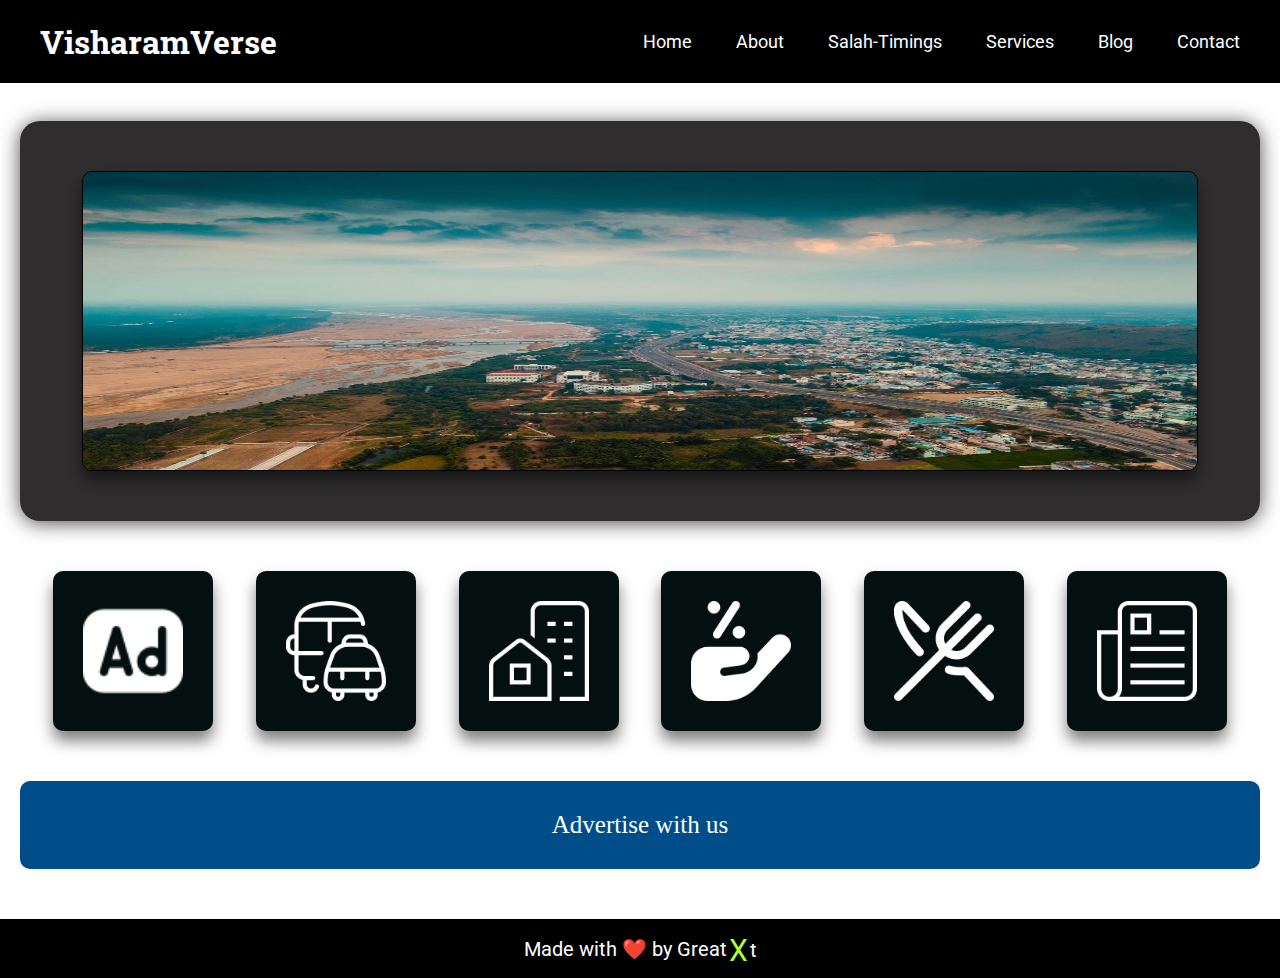
<file: index.html>
<!DOCTYPE html>
<html lang="en">
<head>
    <meta charset="UTF-8">
    <meta name="viewport" content="width=device-width, initial-scale=1.0">
    <link rel="stylesheet" href="src/style.css"><link rel="preconnect" href="https://fonts.googleapis.com">
    <link rel="preconnect" href="https://fonts.gstatic.com" crossorigin>
    <link href="https://fonts.googleapis.com/css2?family=Roboto+Slab:wght@100..900&family=Roboto:ital,wght@0,100..900;1,100..900&display=swap" rel="stylesheet">
    <link rel='stylesheet' href='https://cdn-uicons.flaticon.com/2.6.0/uicons-solid-rounded/css/uicons-solid-rounded.css'> 
    <title>Visharam Verse</title>
</head>
<header>
    <h1>VisharamVerse</h1>
    <ul>
        <li><a href="">Home</a></li>
        <li><a href="about.html">About</a></li>
        <li><a href="namaz.html">Salah-Timings</a></li>
        <li><a href="#services">Services</a></li>
        <li><a href="#">Blog</a></li>
        <li><a href="contact.html">Contact</a></li>
    </ul>
    <a href="#" id="menu" onclick="toggleMenu()">Menu</a>
</header>
<nav id="mobile-menu">
    <a href="index.html">Home</a>
    <a href="about.html">About</a>
    <a href="namaz.html">Salah</a>
    <a href="index.html#services">Services</a>
    <a href="#">Blog</a>
    <a href="contact.html">Contact</a>
</nav>
<body>
    <div class="hero">
        <!-- <div class="carousel">
            <h1>I will add carousel here!</h1>
        </div> -->
        <img src="src/mvs.jpg" id="mvs" alt="">
    </div>
    <div id="services">
        <a href="advert.html"><div class="servlists" title="Advertise"><img src="src/ad.png" alt=""></div></a>
        <a href="transport.html"><div class="servlists" title="Travel"><img src="src/taxi-bus.png" alt=""></div></a>
        <a href="house.html"><div class="servlists" title="Rent House"><img src="src/home.png" alt=""></div></a>
        <a href="business.html"><div class="servlists" title="Sales and Services"><img src="src/sales.png" alt=""></div></a>
        <a href="restaurent.html"><div class="servlists" title="Hotels"><img src="src/restaurant.png" alt=""></div></a>
        <a href="updates.html"><div class="servlists" title="Updates"><img src="src/newspaper.png" alt=""></div></a>
    </div>
    <a href="advert.html">
        <div class="advertise">
            <p>Advertise with us</p>
        </div>
    </a>
    <script src="src/style.js"></script>
   
    <footer>Made with ❤️ by Great<span style="color:greenyellow;font-size: 30px;margin-top: 4px;margin-left: 2px;">X</span><span style="margin-top: 2px; margin-left: 2px;">t</span></footer>
</body>
</html>
</file>
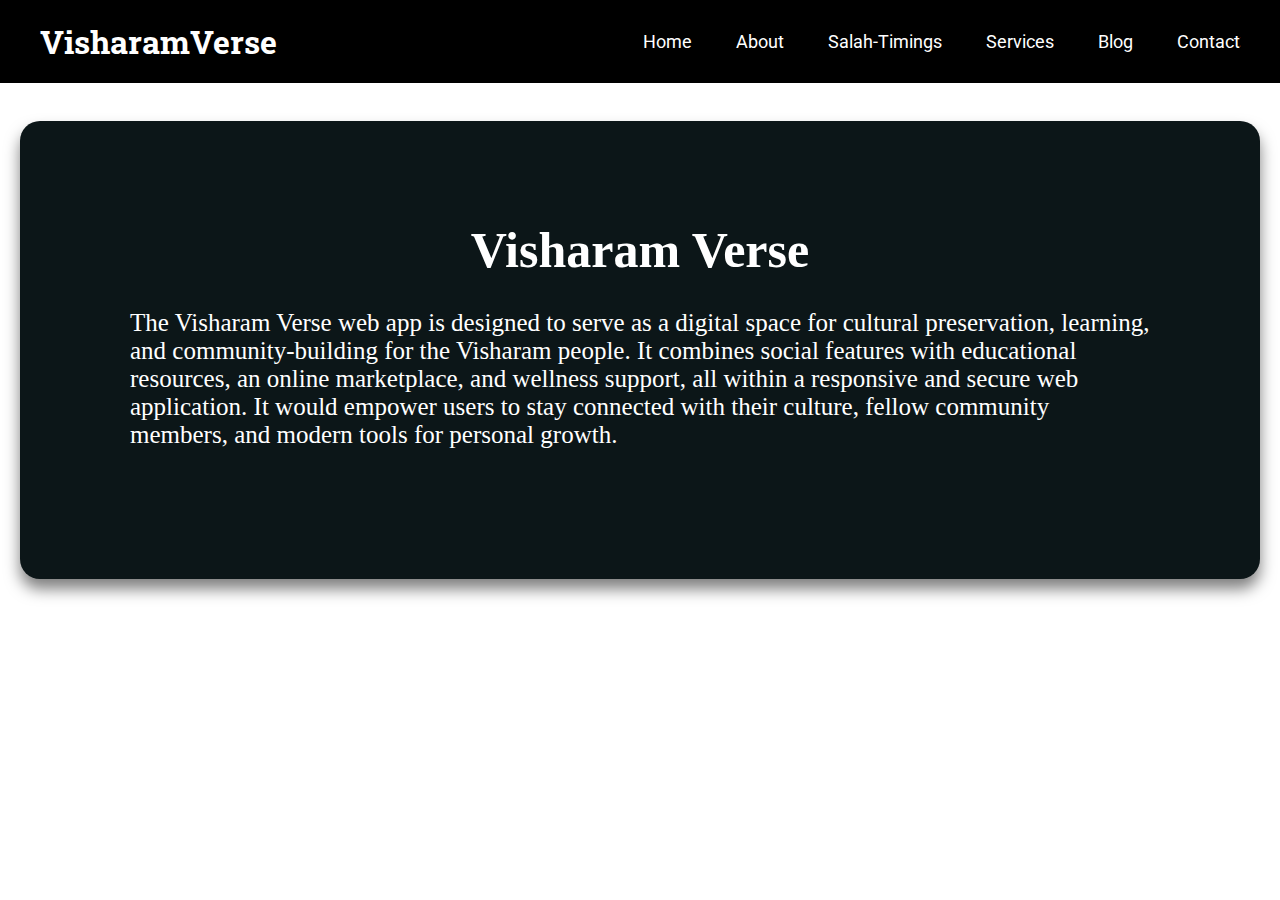
<file: about.html>
<!DOCTYPE html>
<html lang="en">
<head>
    <meta charset="UTF-8">
    <meta name="viewport" content="width=device-width, initial-scale=1.0">
    <link rel="stylesheet" href="src/style.css"><link rel="preconnect" href="https://fonts.googleapis.com">
    <link rel="preconnect" href="https://fonts.gstatic.com" crossorigin>
    <link href="https://fonts.googleapis.com/css2?family=Roboto+Slab:wght@100..900&family=Roboto:ital,wght@0,100..900;1,100..900&display=swap" rel="stylesheet">
    <title>Visharam Verse</title>
</head>
<header>
    <h1>VisharamVerse</h1>
    <ul>
        <li><a href="index.html">Home</a></li>
        <li><a href="#">About</a></li>
        <li><a href="namaz.html">Salah-Timings</a></li>
        <li><a href="services.html">Services</a></li>
        <li><a href="blog.html">Blog</a></li>
        <li><a href="contact.html">Contact</a></li>
    </ul>
    <a href="#" id="menu" onclick="toggleMenu()">Menu</a>
</header>
<nav id="mobile-menu">
    <a href="index.html">Home</a>
    <a href="about.html">About</a>
    <a href="namaz.html">Salah</a>
    <a href="index.html#services">Services</a>
    <a href="#">Blog</a>
    <a href="contact.html">Contact</a>
</nav>
<body>
    <div id="about">
        <h1>Visharam Verse</h1>
        <p>The Visharam Verse web app is designed
             to serve as a digital space for 
             cultural preservation, learning, 
             and community-building for the Visharam people. It combines 
             social features with educational resources, an online
              marketplace, and wellness support, all within
               a responsive and secure web application. 
               It would empower users to stay connected 
               with their culture, fellow community members, 
               and modern tools for personal growth. 
        </p>
    </div>
    <script src="src/style.js"></script>
</body>
</html>
</file>
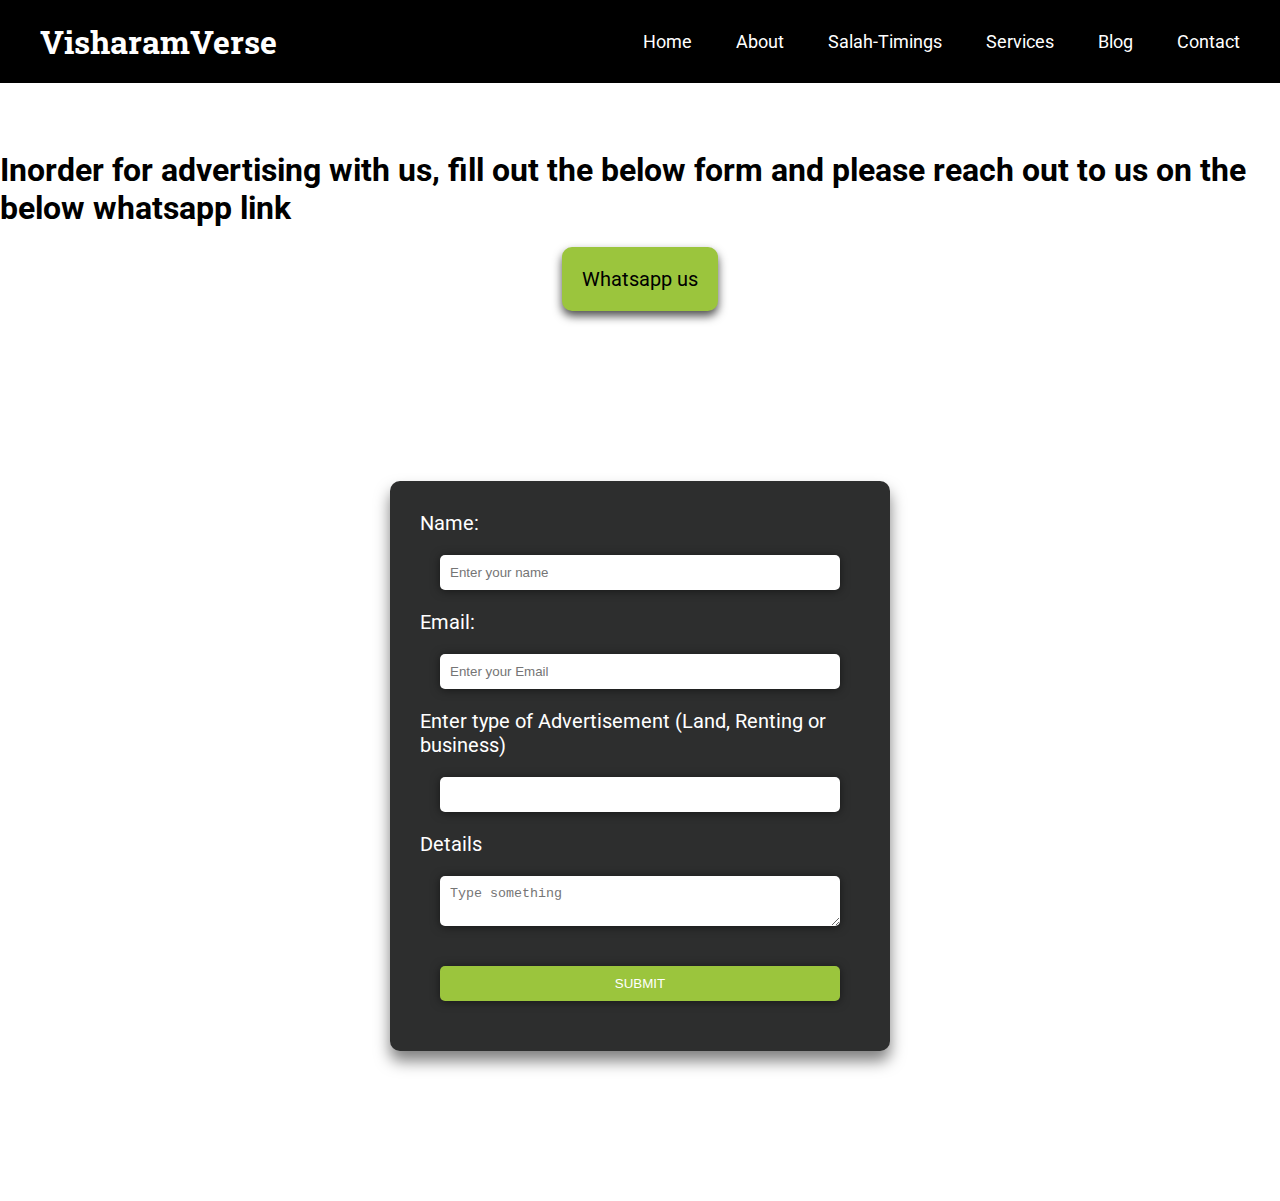
<file: advert.html>
<!DOCTYPE html>
<html lang="en">
<head>
    <meta charset="UTF-8">
    <meta name="viewport" content="width=device-width, initial-scale=1.0">
    <link rel="stylesheet" href="src/style.css"><link rel="preconnect" href="https://fonts.googleapis.com">
    <link rel="preconnect" href="https://fonts.gstatic.com" crossorigin>
    <link href="https://fonts.googleapis.com/css2?family=Roboto+Slab:wght@100..900&family=Roboto:ital,wght@0,100..900;1,100..900&display=swap" rel="stylesheet">
    <link rel='stylesheet' href='https://cdn-uicons.flaticon.com/2.6.0/uicons-solid-rounded/css/uicons-solid-rounded.css'> 
    <title>Visharam Verse</title>
</head>
<header>
    <h1>VisharamVerse</h1>
    <ul>
        <li><a href="index.html">Home</a></li>
        <li><a href="about.html">About</a></li>
        <li><a href="namaz.html">Salah-Timings</a></li>
        <li><a href="#services">Services</a></li>
        <li><a href="#">Blog</a></li>
        <li><a href="contact.html">Contact</a></li>
    </ul>
    <a href="#" id="menu" onclick="toggleMenu()">Menu</a>
</header>
<nav id="mobile-menu">
    <a href="index.html">Home</a>
    <a href="about.html">About</a>
    <a href="namaz.html">Salah</a>
    <a href="index.html#services">Services</a>
    <a href="#">Blog</a>
    <a href="contact.html">Contact</a>
</nav>
<body>
    <section id="advert">
        <h1>Inorder for advertising with us, fill out the below form and please reach out to us on the below whatsapp link</h1>
        <a id="whatlink" href="https://wa.me/918072820843?text=Hey! We want to advertise for our business
            ">Whatsapp us</a>

            <div id="contact" class="advertcontact">
                <form action="">
                    <label for="">Name:</label>
                    <input type="text" placeholder="Enter your name">
                    <label for="">Email:</label>
                    <input type="email" name="" id="" placeholder="Enter your Email">
                    <label for="">Enter type of Advertisement (Land, Renting or business)</label>
                    <input type="text">
                    <label for="">Details</label>
                    <textarea name="" id="" placeholder="Type something"></textarea>
                    <input type="submit" value="SUBMIT">
                </form>
            </div>   
        
    </section>
    <script src="src/style.js"></script>
</body>
</html>
</file>
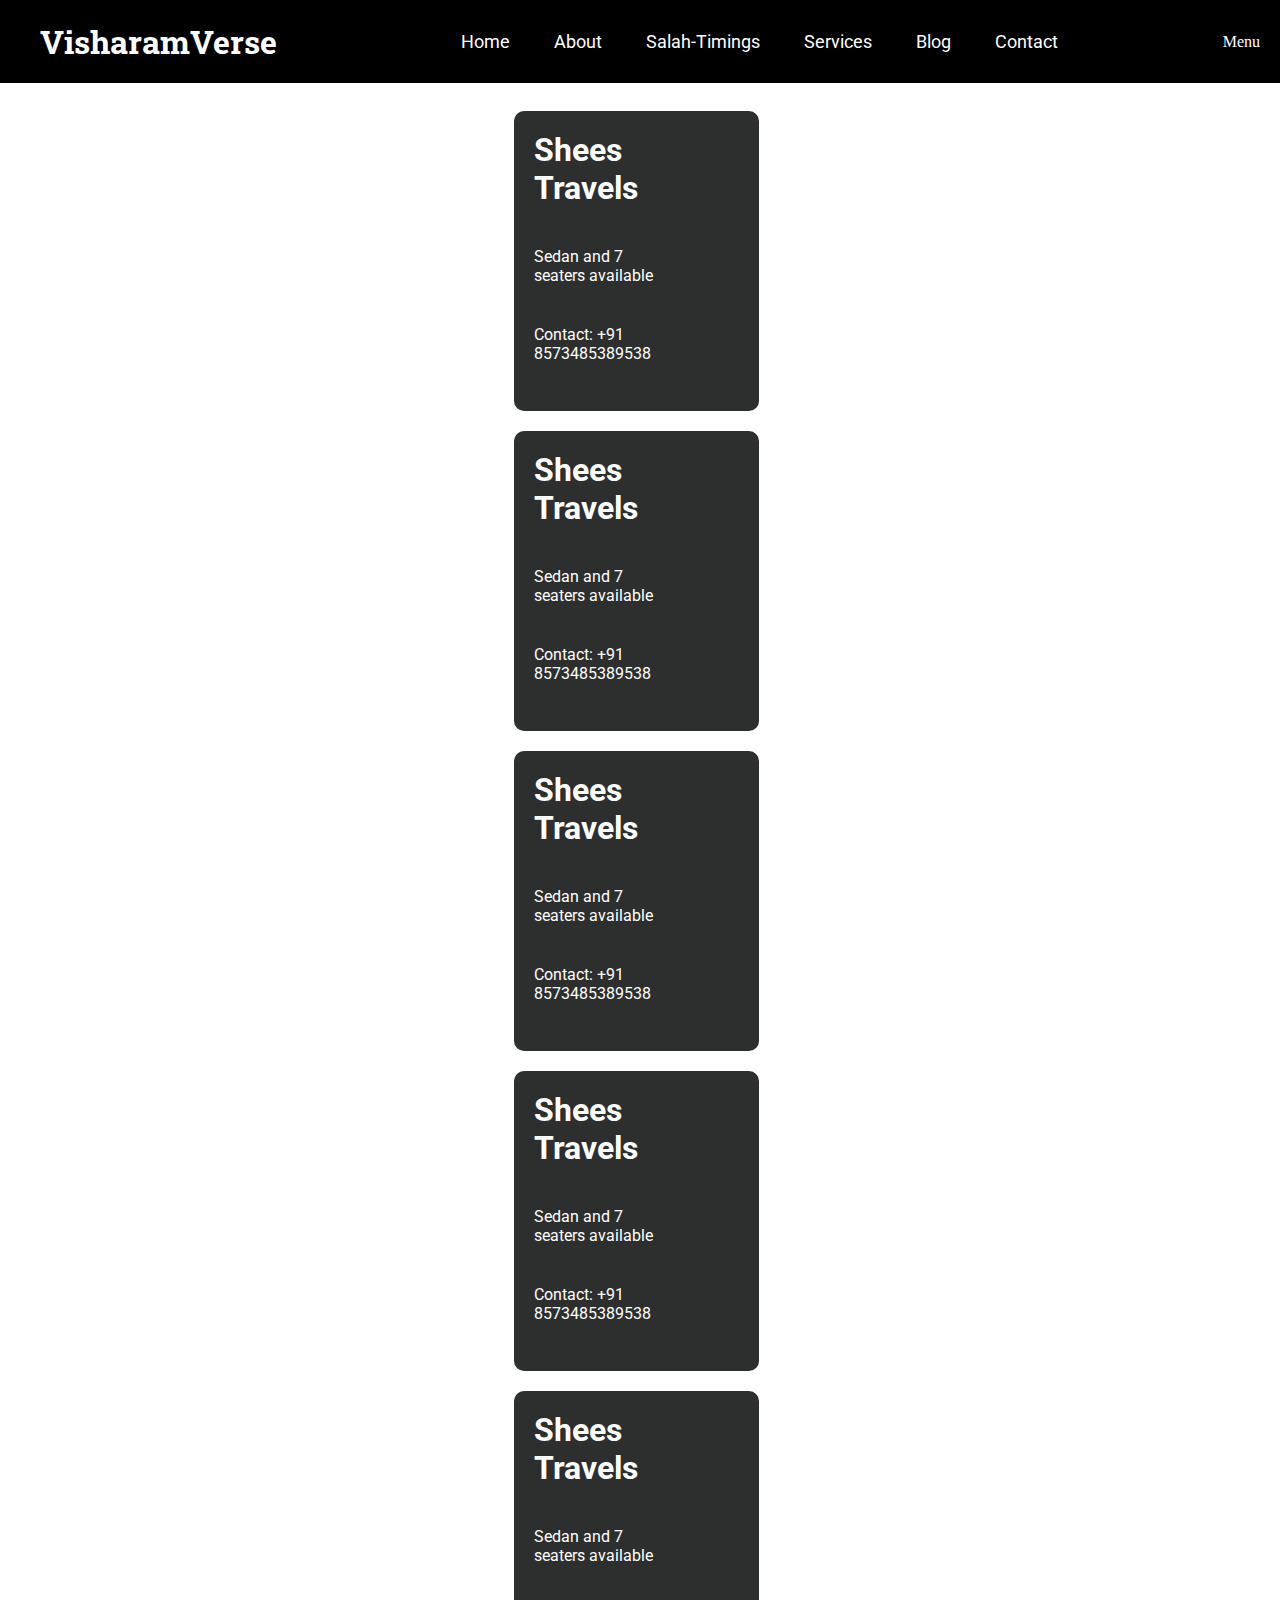
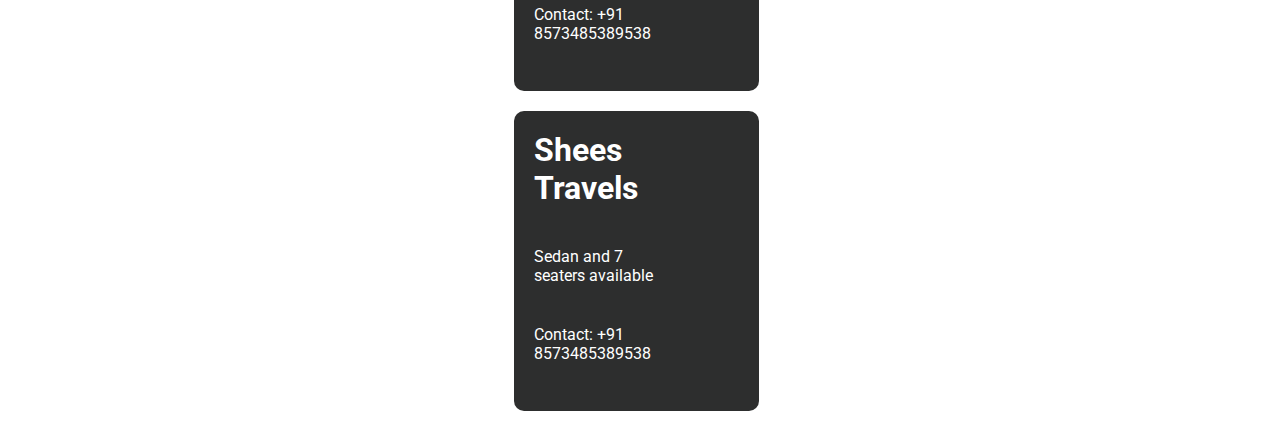
<file: auto.html>
<!DOCTYPE html>
<html lang="en">
<head>
    <meta charset="UTF-8">
    <meta name="viewport" content="width=device-width, initial-scale=1.0">
    <link rel="stylesheet" href="src/style.css"><link rel="preconnect" href="https://fonts.googleapis.com">
    <link rel="preconnect" href="https://fonts.gstatic.com" crossorigin>
    <link href="https://fonts.googleapis.com/css2?family=Roboto+Slab:wght@100..900&family=Roboto:ital,wght@0,100..900;1,100..900&display=swap" rel="stylesheet">
    <link rel='stylesheet' href='https://cdn-uicons.flaticon.com/2.6.0/uicons-solid-rounded/css/uicons-solid-rounded.css'> 
    <title>Visharam Verse</title>
</head>
<header>
    <h1>VisharamVerse</h1>
    <ul>
        <li><a href="index.html">Home</a></li>
        <li><a href="about.html">About</a></li>
        <li><a href="namaz.html">Salah-Timings</a></li>
        <li><a href="#services">Services</a></li>
        <li><a href="#">Blog</a></li>
        <li><a href="contact.html">Contact</a></li>
    </ul>
    <a href="#" id="menu " onclick="toggleMenu()">Menu</a>
</header>
<nav id="mobile-menu">
    <a href="index.html">Home</a>
    <a href="about.html">About</a>
    <a href="namaz.html">Salah</a>
    <a href="index.html#services">Services</a>
    <a href="#">Blog</a>
    <a href="contact.html">Contact</a>
</nav>
<body>
    <section id="rent">
        <a href="tel: +918072820843"><div class="rentlist">
            <div class="rentdetails">
                <h1>Shees Travels</h1>
                <p>Sedan and 7 seaters available</p>
                <p>Contact: +91 8573485389538 </p>
            </div>
        </div></a> 
        <a href="tel: +918072820843"><div class="rentlist">
            <div class="rentdetails">
                <h1>Shees Travels</h1>
                <p>Sedan and 7 seaters available</p>
                <p>Contact: +91 8573485389538 </p>
            </div>
        </div></a> 
        <a href="tel: +918072820843"><div class="rentlist">
            <div class="rentdetails">
                <h1>Shees Travels</h1>
                <p>Sedan and 7 seaters available</p>
                <p>Contact: +91 8573485389538 </p>
            </div>
        </div></a> 
        <a href="tel: +918072820843"><div class="rentlist">
            <div class="rentdetails">
                <h1>Shees Travels</h1>
                <p>Sedan and 7 seaters available</p>
                <p>Contact: +91 8573485389538 </p>
            </div>
        </div></a> 
        <a href="tel: +918072820843"><div class="rentlist">
            <div class="rentdetails">
                <h1>Shees Travels</h1>
                <p>Sedan and 7 seaters available</p>
                <p>Contact: +91 8573485389538 </p>
            </div>
        </div></a> 
        <a href="tel: +918072820843"><div class="rentlist">
            <div class="rentdetails">
                <h1>Shees Travels</h1>
                <p>Sedan and 7 seaters available</p>
                <p>Contact: +91 8573485389538 </p>
            </div>
        </div></a> 
        
   
    </section>
    <script src="src/style.js"></script>
</body>
</html>
</file>
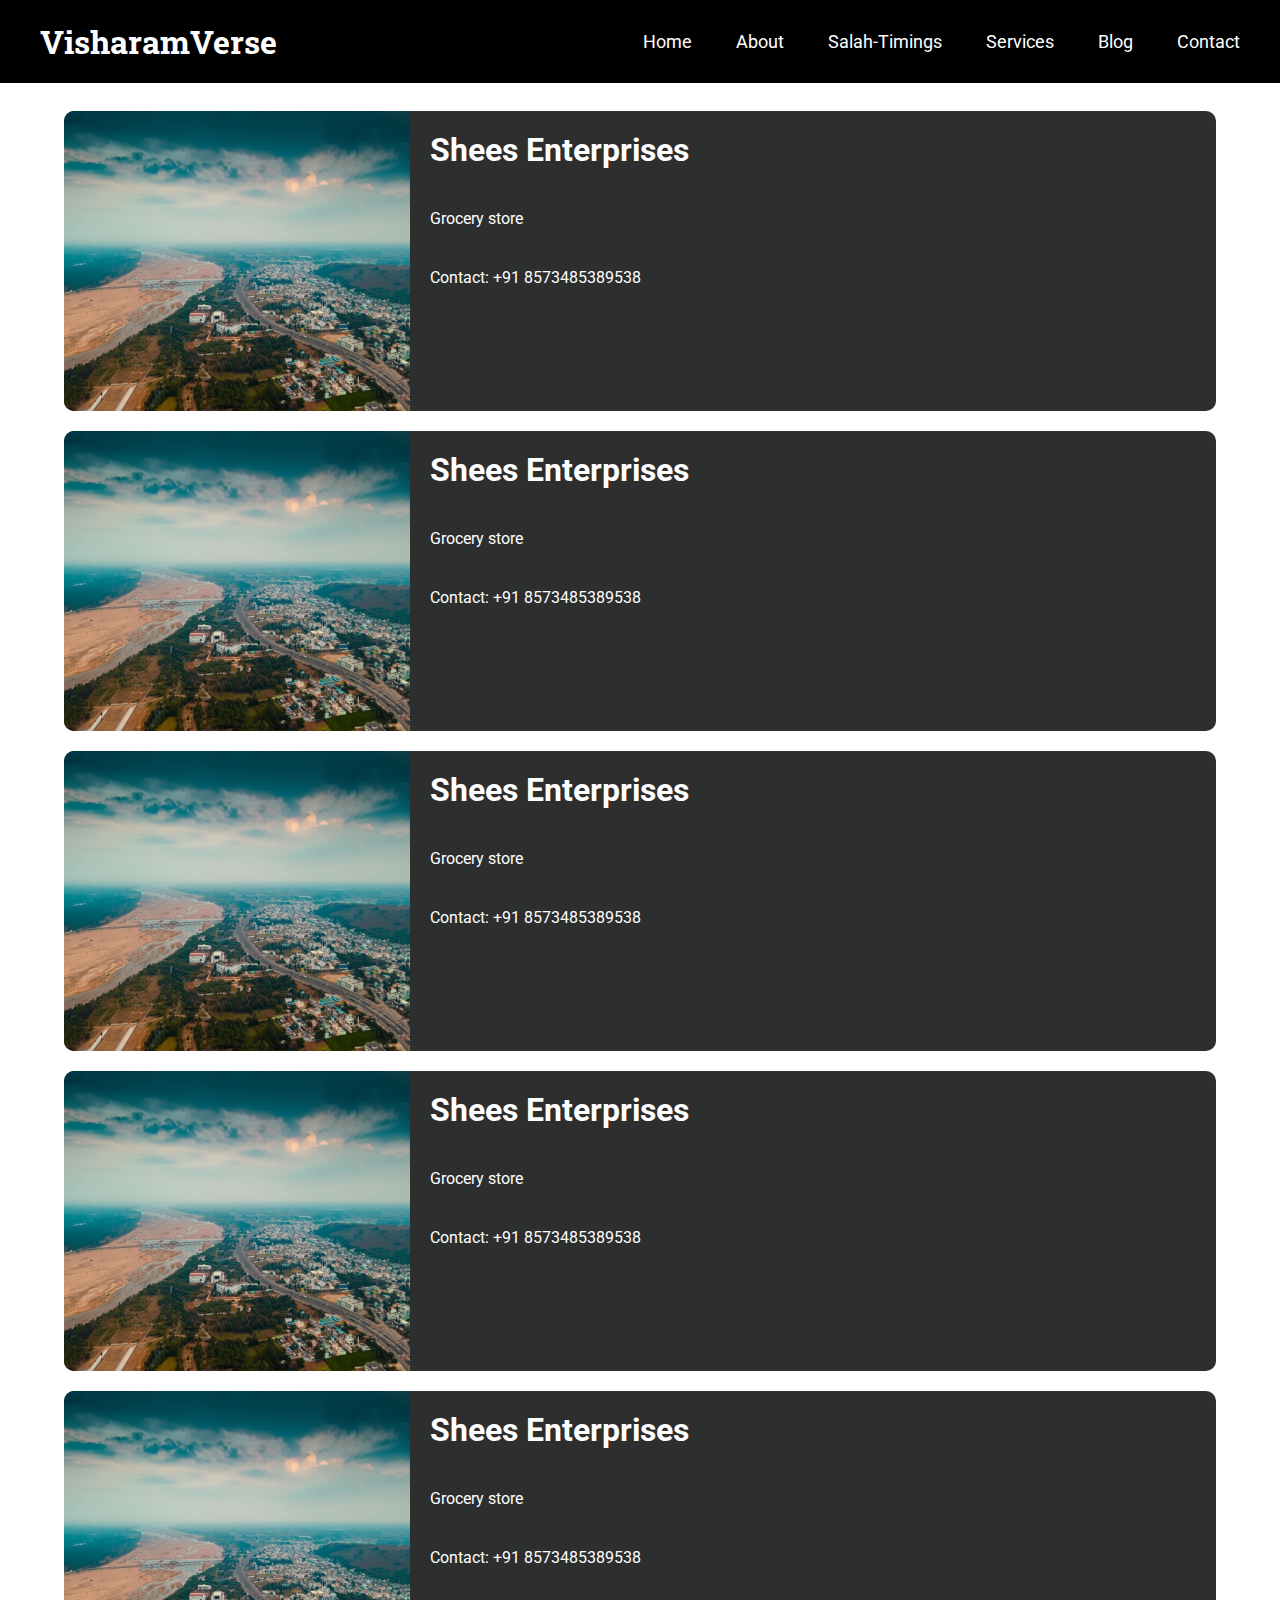
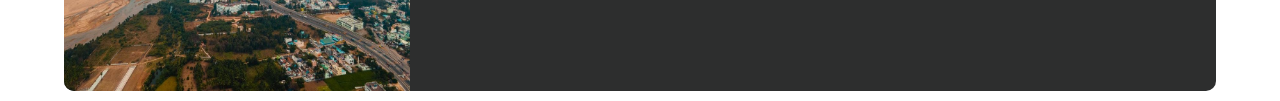
<file: business.html>
<!DOCTYPE html>
<html lang="en">
<head>
    <meta charset="UTF-8">
    <meta name="viewport" content="width=device-width, initial-scale=1.0">
    <link rel="stylesheet" href="src/style.css"><link rel="preconnect" href="https://fonts.googleapis.com">
    <link rel="preconnect" href="https://fonts.gstatic.com" crossorigin>
    <link href="https://fonts.googleapis.com/css2?family=Roboto+Slab:wght@100..900&family=Roboto:ital,wght@0,100..900;1,100..900&display=swap" rel="stylesheet">
    <link rel='stylesheet' href='https://cdn-uicons.flaticon.com/2.6.0/uicons-solid-rounded/css/uicons-solid-rounded.css'> 
    <title>Visharam Verse</title>
</head>
<header>
    <h1>VisharamVerse</h1>
    <ul>
        <li><a href="index.html">Home</a></li>
        <li><a href="about.html">About</a></li>
        <li><a href="namaz.html">Salah-Timings</a></li>
        <li><a href="#services">Services</a></li>
        <li><a href="#">Blog</a></li>
        <li><a href="contact.html">Contact</a></li>
    </ul>
    <a href="#" id="menu" onclick="toggleMenu()">Menu</a>
</header>
<nav id="mobile-menu">
    <a href="index.html">Home</a>
    <a href="about.html">About</a>
    <a href="namaz.html">Salah</a>
    <a href="index.html#services">Services</a>
    <a href="#">Blog</a>
    <a href="contact.html">Contact</a>
</nav>
<body>
    <section id="rent">
        <div class="rentlist"><img src="src/mvs.jpg" alt="">
            <div class="rentdetails">
                <h1>Shees Enterprises</h1>
                <p>Grocery store</p>
                <p>Contact: +91 8573485389538 </p>
            </div>
        </div>   
        <div class="rentlist"><img src="src/mvs.jpg" alt="">
            <div class="rentdetails">
                <h1>Shees Enterprises</h1>
                <p>Grocery store</p>
                <p>Contact: +91 8573485389538 </p>
            </div>
        </div>   
        <div class="rentlist"><img src="src/mvs.jpg" alt="">
            <div class="rentdetails">
                <h1>Shees Enterprises</h1>
                <p>Grocery store</p>
                <p>Contact: +91 8573485389538 </p>
            </div>
        </div>   
        <div class="rentlist"><img src="src/mvs.jpg" alt="">
            <div class="rentdetails">
                <h1>Shees Enterprises</h1>
                <p>Grocery store</p>
                <p>Contact: +91 8573485389538 </p>
            </div>
        </div>   
        <div class="rentlist"><img src="src/mvs.jpg" alt="">
            <div class="rentdetails">
                <h1>Shees Enterprises</h1>
                <p>Grocery store</p>
                <p>Contact: +91 8573485389538 </p>
            </div>
        </div>   
        
   
    </section>
    <script src="src/style.js"></script>
</body>
</html>
</file>
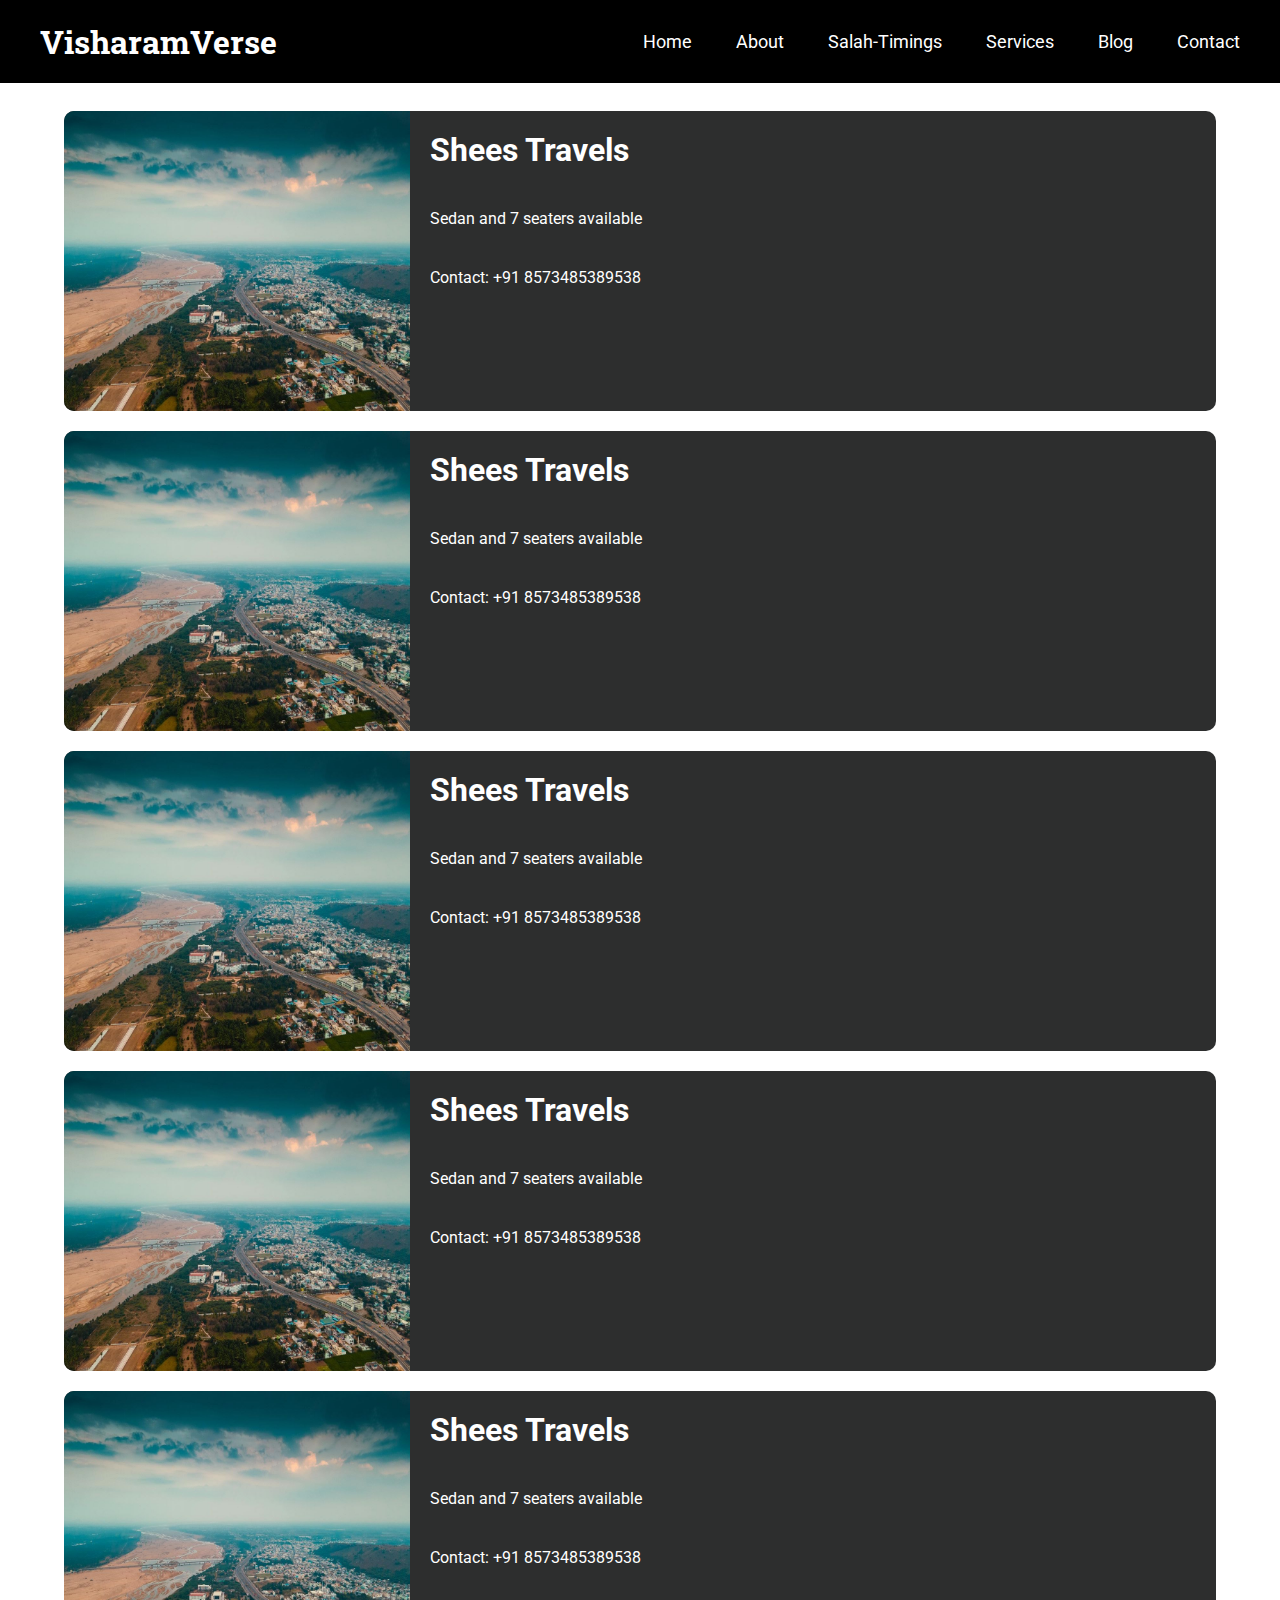
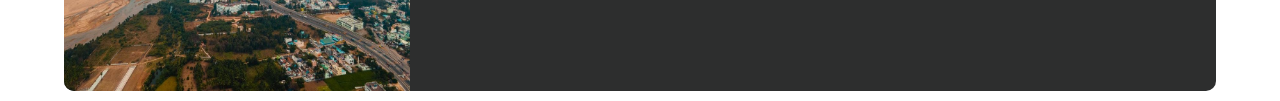
<file: car.html>
<!DOCTYPE html>
<html lang="en">
<head>
    <meta charset="UTF-8">
    <meta name="viewport" content="width=device-width, initial-scale=1.0">
    <link rel="stylesheet" href="src/style.css"><link rel="preconnect" href="https://fonts.googleapis.com">
    <link rel="preconnect" href="https://fonts.gstatic.com" crossorigin>
    <link href="https://fonts.googleapis.com/css2?family=Roboto+Slab:wght@100..900&family=Roboto:ital,wght@0,100..900;1,100..900&display=swap" rel="stylesheet">
    <link rel='stylesheet' href='https://cdn-uicons.flaticon.com/2.6.0/uicons-solid-rounded/css/uicons-solid-rounded.css'> 
    <title>Visharam Verse</title>
</head>
<header>
    <h1>VisharamVerse</h1>
    <ul>
        <li><a href="index.html">Home</a></li>
        <li><a href="about.html">About</a></li>
        <li><a href="namaz.html">Salah-Timings</a></li>
        <li><a href="#services">Services</a></li>
        <li><a href="#">Blog</a></li>
        <li><a href="contact.html">Contact</a></li>
    </ul>
    <a href="#" id="menu" onclick="toggleMenu()">Menu</a>
</header>
<nav id="mobile-menu">
    <a href="index.html">Home</a>
    <a href="about.html">About</a>
    <a href="namaz.html">Salah</a>
    <a href="index.html#services">Services</a>
    <a href="#">Blog</a>
    <a href="contact.html">Contact</a>
</nav>
<body>
    <section id="rent">
        <div class="rentlist"><img src="src/mvs.jpg" alt="">
            <div class="rentdetails">
                <h1>Shees Travels</h1>
                <p>Sedan and 7 seaters available</p>
                <p>Contact: +91 8573485389538 </p>
            </div>
        </div>   
        <div class="rentlist"><img src="src/mvs.jpg" alt="">
            <div class="rentdetails">
                <h1>Shees Travels</h1>
                <p>Sedan and 7 seaters available</p>
                <p>Contact: +91 8573485389538 </p>
            </div>
        </div>   
        <div class="rentlist"><img src="src/mvs.jpg" alt="">
            <div class="rentdetails">
                <h1>Shees Travels</h1>
                <p>Sedan and 7 seaters available</p>
                <p>Contact: +91 8573485389538 </p>
            </div>
        </div>   
        <div class="rentlist"><img src="src/mvs.jpg" alt="">
            <div class="rentdetails">
                <h1>Shees Travels</h1>
                <p>Sedan and 7 seaters available</p>
                <p>Contact: +91 8573485389538 </p>
            </div>
        </div>   
        <div class="rentlist"><img src="src/mvs.jpg" alt="">
            <div class="rentdetails">
                <h1>Shees Travels</h1>
                <p>Sedan and 7 seaters available</p>
                <p>Contact: +91 8573485389538 </p>
            </div>
        </div>   
        
   
    </section>
    <script src="src/style.js"></script>
</body>
</html>
</file>
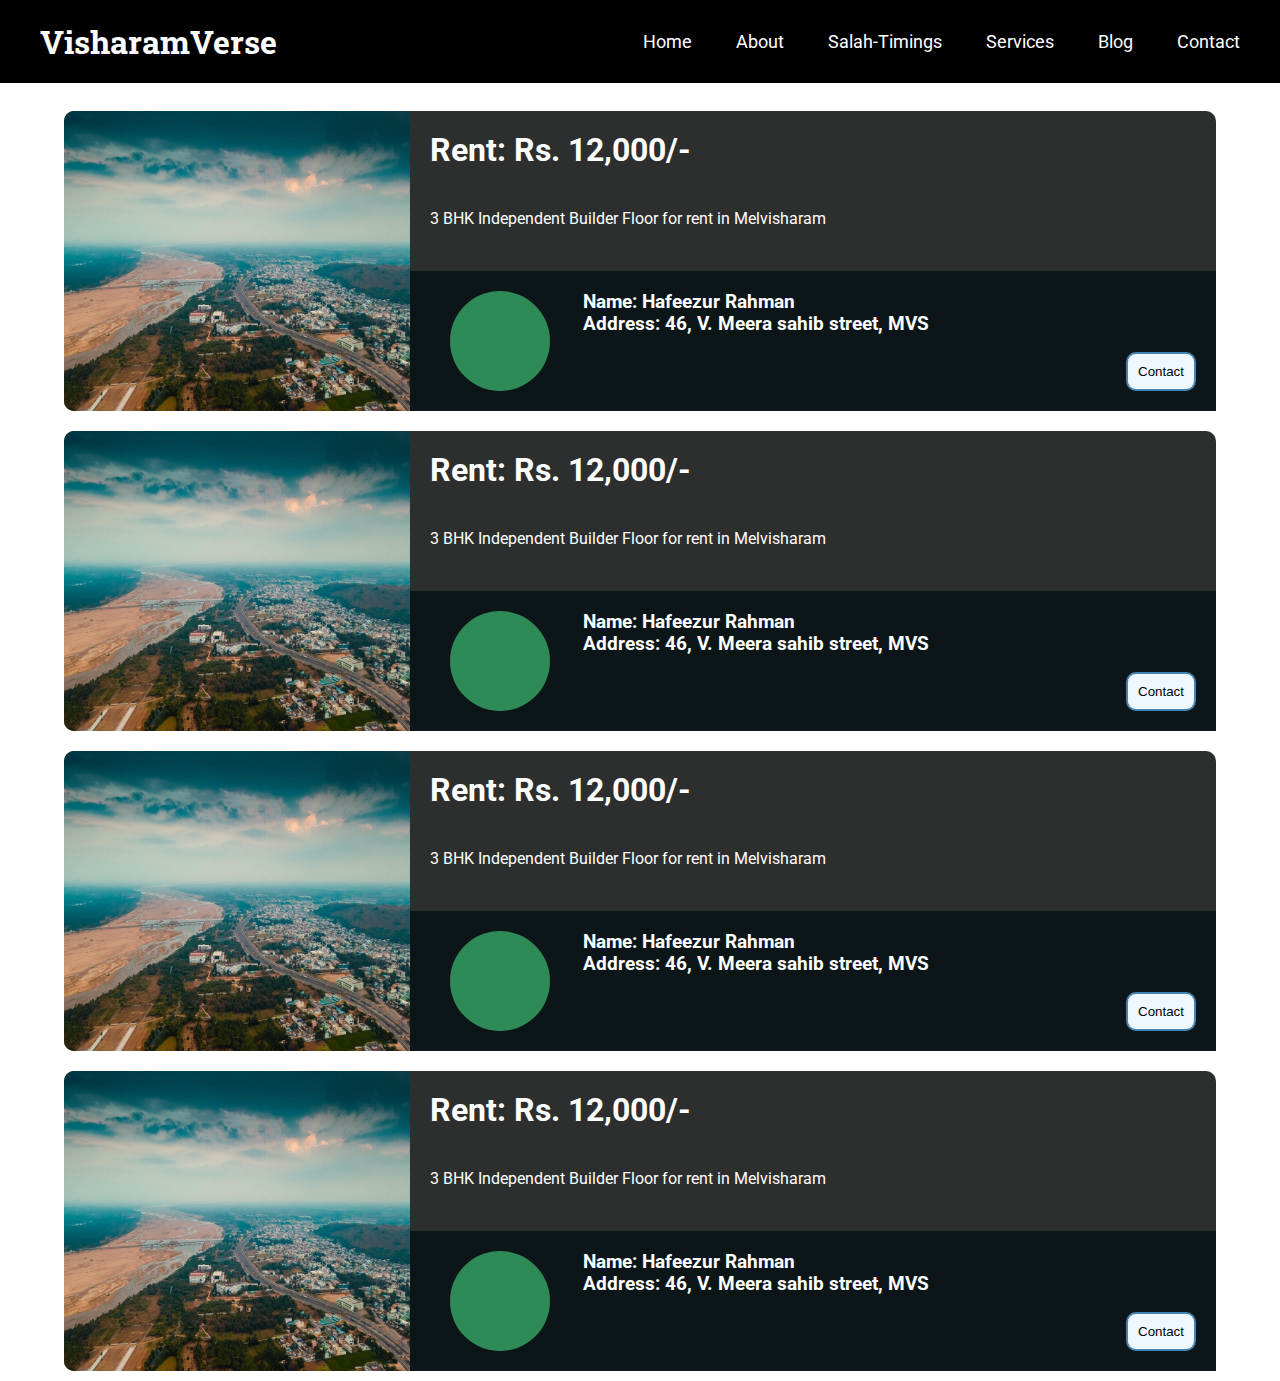
<file: house.html>
<!DOCTYPE html>
<html lang="en">
<head>
    <meta charset="UTF-8">
    <meta name="viewport" content="width=device-width, initial-scale=1.0">
    <link rel="stylesheet" href="src/style.css"><link rel="preconnect" href="https://fonts.googleapis.com">
    <link rel="preconnect" href="https://fonts.gstatic.com" crossorigin>
    <link href="https://fonts.googleapis.com/css2?family=Roboto+Slab:wght@100..900&family=Roboto:ital,wght@0,100..900;1,100..900&display=swap" rel="stylesheet">
    <link rel='stylesheet' href='https://cdn-uicons.flaticon.com/2.6.0/uicons-solid-rounded/css/uicons-solid-rounded.css'> 
    <title>Visharam Verse</title>
</head>
<header>
    <h1>VisharamVerse</h1>
    <ul>
        <li><a href="index.html">Home</a></li>
        <li><a href="about.html">About</a></li>
        <li><a href="namaz.html">Salah-Timings</a></li>
        <li><a href="#services">Services</a></li>
        <li><a href="#">Blog</a></li>
        <li><a href="contact.html">Contact</a></li>
    </ul>
    <a href="#" id="menu" onclick="toggleMenu()">Menu</a>
</header>
<nav id="mobile-menu">
    <a href="index.html">Home</a>
    <a href="about.html">About</a>
    <a href="namaz.html">Salah</a>
    <a href="index.html#services">Services</a>
    <a href="#">Blog</a>
    <a href="contact.html">Contact</a>
</nav>
<body>
    <section id="rent">
        <div class="rentlist"><img src="src/mvs.jpg" alt="">
            <div class="rentdetails">
                <h1>Rent: Rs. 12,000/-</h1>
                <p>3 BHK Independent Builder Floor for rent in Melvisharam</p>
                    <div class="owner">
                        <div class="ownerprofile"></div>
                        <div class="ownerdetails">
                            <h3>Name: Hafeezur Rahman</h3><h3>Address: 46, V. Meera sahib street, MVS</h3>
                            <button>Contact</button>
                        </div>
                    </div>
            </div>
        </div> <div class="rentlist"><img src="src/mvs.jpg" alt="">
            <div class="rentdetails">
                <h1>Rent: Rs. 12,000/-</h1>
                <p>3 BHK Independent Builder Floor for rent in Melvisharam</p>
                    <div class="owner">
                        <div class="ownerprofile"></div>
                        <div class="ownerdetails">
                            <h3>Name: Hafeezur Rahman</h3><h3>Address: 46, V. Meera sahib street, MVS</h3>
                            <button>Contact</button>
                        </div>
                    </div>
            </div>
        </div> <div class="rentlist"><img src="src/mvs.jpg" alt="">
            <div class="rentdetails">
                <h1>Rent: Rs. 12,000/-</h1>
                <p>3 BHK Independent Builder Floor for rent in Melvisharam</p>
                    <div class="owner">
                        <div class="ownerprofile"></div>
                        <div class="ownerdetails">
                            <h3>Name: Hafeezur Rahman</h3><h3>Address: 46, V. Meera sahib street, MVS</h3>
                            <button>Contact</button>
                        </div>
                    </div>
            </div>
        </div> 
        <div class="rentlist"><img src="src/mvs.jpg" alt="">
            <div class="rentdetails">
                <h1>Rent: Rs. 12,000/-</h1>
                <p>3 BHK Independent Builder Floor for rent in Melvisharam</p>
                <div class="owner">
                    <div class="ownerprofile"></div>
                    <div class="ownerdetails">
                        <h3>Name: Hafeezur Rahman</h3><h3>Address: 46, V. Meera sahib street, MVS</h3>
                        <button>Contact</button>
                    </div>
                </div>
            </div>
        </div>
   
    </section>
    <script src="src/style.js"></script>
</body>
</html>
</file>
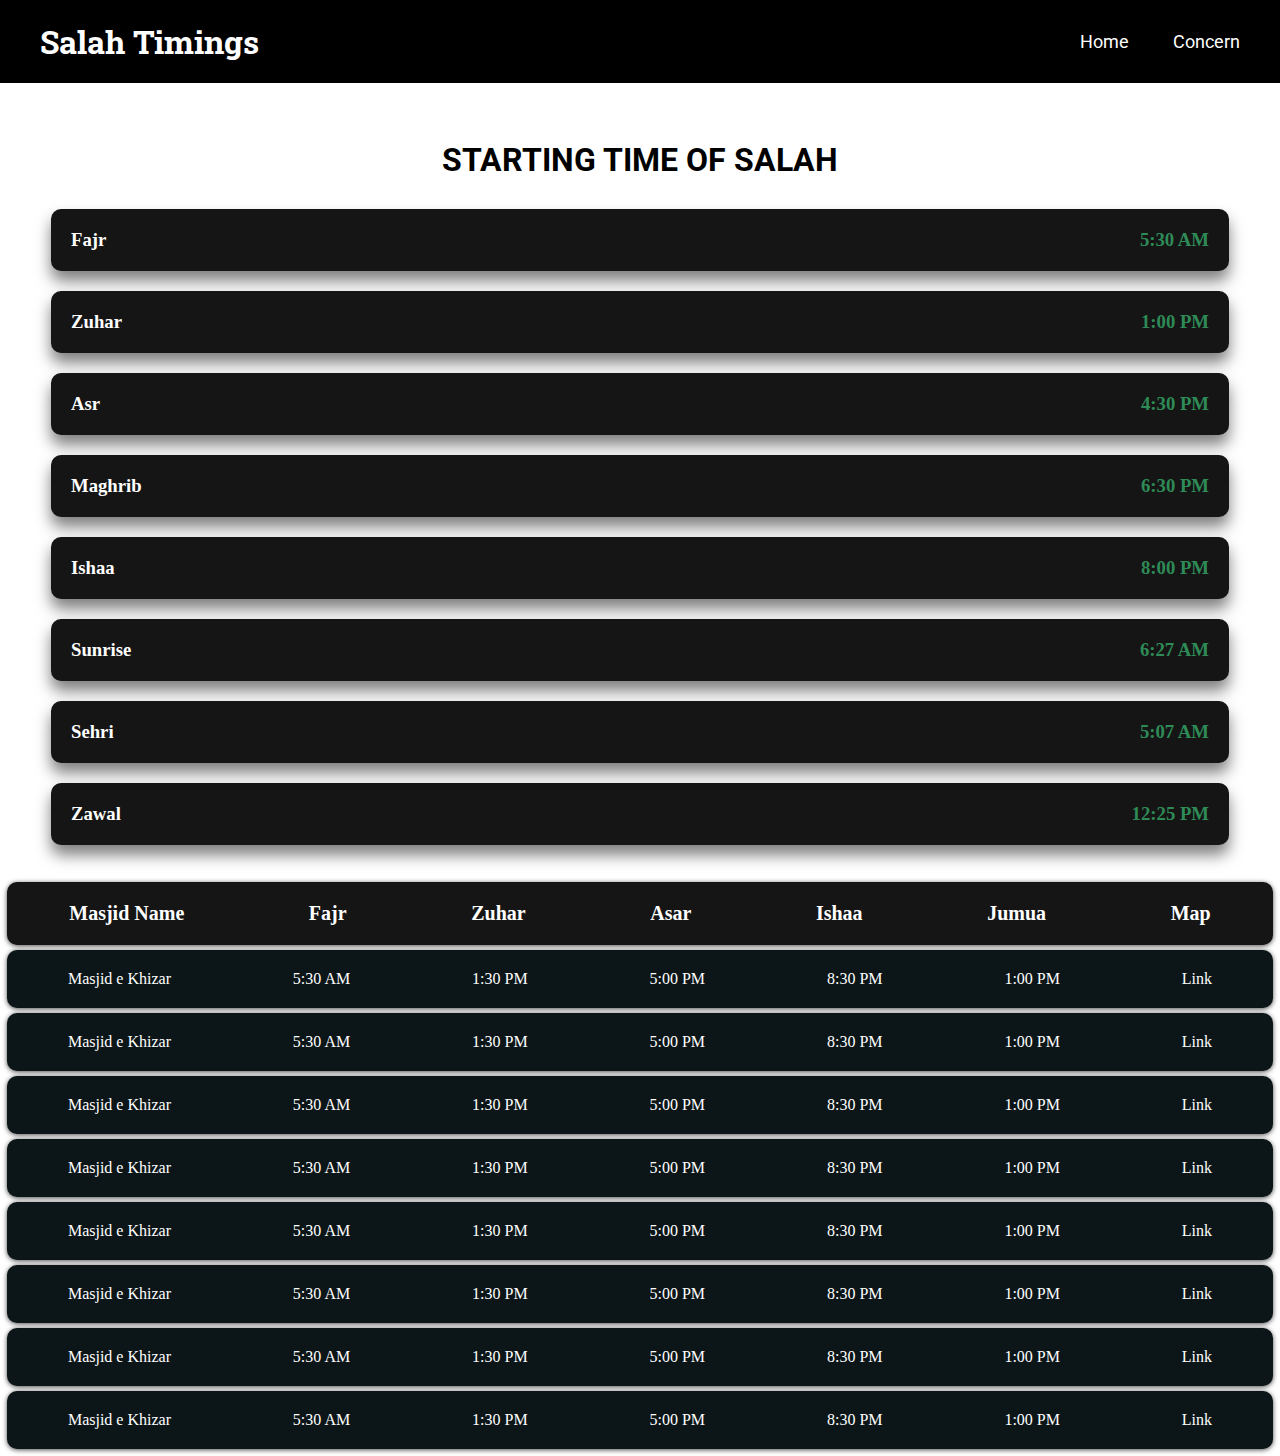
<file: namaz.html>
<!DOCTYPE html>
<html lang="en">
<head>
    <meta charset="UTF-8">
    <meta name="viewport" content="width=device-width, initial-scale=1.0">
    <link rel="stylesheet" href="src/style.css"><link rel="preconnect" href="https://fonts.googleapis.com">
    <link rel="preconnect" href="https://fonts.gstatic.com" crossorigin>
    <link href="https://fonts.googleapis.com/css2?family=Roboto+Slab:wght@100..900&family=Roboto:ital,wght@0,100..900;1,100..900&display=swap" rel="stylesheet">
    <title>Visharam Verse</title>
</head>
<header id="namazheader">
    <h1>Salah Timings</h1>
    <ul>
        <li><a href="index.html">Home</a></li>
        <li><a href="concern.html">Concern</a></li>
    </ul>
    <a href="#" id="menu" onclick="toggleMenu()">Menu</a>
</header>
<nav id="mobile-menu">
    <a href="index.html">Home</a>
    <a href="concern.html">Concerns</a>
  
</nav>
<body>
    <div class="salah">
        <h1>STARTING TIME OF SALAH</h1>
        <div class="salahitems">
            <h3>Fajr</h3>
            <h3>5:30 AM</h3>
        </div>
        <div class="salahitems">
            <h3>Zuhar</h3>
            <h3>1:00 PM</h3>
        </div>
        <div class="salahitems">
            <h3>Asr</h3>
            <h3>4:30 PM</h3>
        </div>
        <div class="salahitems">
            <h3>Maghrib</h3>
            <h3>6:30 PM</h3>
        </div>
        <div class="salahitems">
            <h3>Ishaa</h3>
            <h3>8:00 PM</h3>
        </div>
        <div class="salahitems">
            <h3>Sunrise</h3>
            <h3>6:27 AM</h3>
        </div>
        <div class="salahitems">
            <h3>Sehri</h3>
            <h3>5:07 AM</h3>
        </div>
        <div class="salahitems">
            <h3>Zawal</h3>
            <h3>12:25 PM</h3>
        </div>
        
    </div>

    <div id="namaztimings">
        <table>
            <tr>
                <th>Masjid Name</th>
                <th>Fajr</th>
                <th>Zuhar</th>
                <th>Asar</th>
                <th>Ishaa</th>
                <th>Jumua</th>
                <th>Map</th>
            </tr>
            <tr>
                <td>Masjid e Khizar</td>
                <td>5:30 AM</td>
                <td>1:30 PM</td>
                <td>5:00 PM</td>
                <td>8:30 PM</td>
                <td>1:00 PM</td>
                <td>Link</td>
            </tr>
            <tr>
                <td>Masjid e Khizar</td>
                <td>5:30 AM</td>
                <td>1:30 PM</td>
                <td>5:00 PM</td>
                <td>8:30 PM</td>
                <td>1:00 PM</td>
                <td>Link</td>
            </tr>
            <tr>
                <td>Masjid e Khizar</td>
                <td>5:30 AM</td>
                <td>1:30 PM</td>
                <td>5:00 PM</td>
                <td>8:30 PM</td>
                <td>1:00 PM</td>
                <td>Link</td>
            </tr>
            <tr>
                <td>Masjid e Khizar</td>
                <td>5:30 AM</td>
                <td>1:30 PM</td>
                <td>5:00 PM</td>
                <td>8:30 PM</td>
                <td>1:00 PM</td>
                <td>Link</td>
            </tr>
            <tr>
                <td>Masjid e Khizar</td>
                <td>5:30 AM</td>
                <td>1:30 PM</td>
                <td>5:00 PM</td>
                <td>8:30 PM</td>
                <td>1:00 PM</td>
                <td>Link</td>
            </tr>
            <tr>
                <td>Masjid e Khizar</td>
                <td>5:30 AM</td>
                <td>1:30 PM</td>
                <td>5:00 PM</td>
                <td>8:30 PM</td>
                <td>1:00 PM</td>
                <td>Link</td>
            </tr>
            <tr>
                <td>Masjid e Khizar</td>
                <td>5:30 AM</td>
                <td>1:30 PM</td>
                <td>5:00 PM</td>
                <td>8:30 PM</td>
                <td>1:00 PM</td>
                <td>Link</td>
            </tr>
            <tr>
                <td>Masjid e Khizar</td>
                <td>5:30 AM</td>
                <td>1:30 PM</td>
                <td>5:00 PM</td>
                <td>8:30 PM</td>
                <td>1:00 PM</td>
                <td>Link</td>
            </tr>
        </table>
    </div>
    <script src="src/style.js"></script>
    
</body>
</html>
</file>
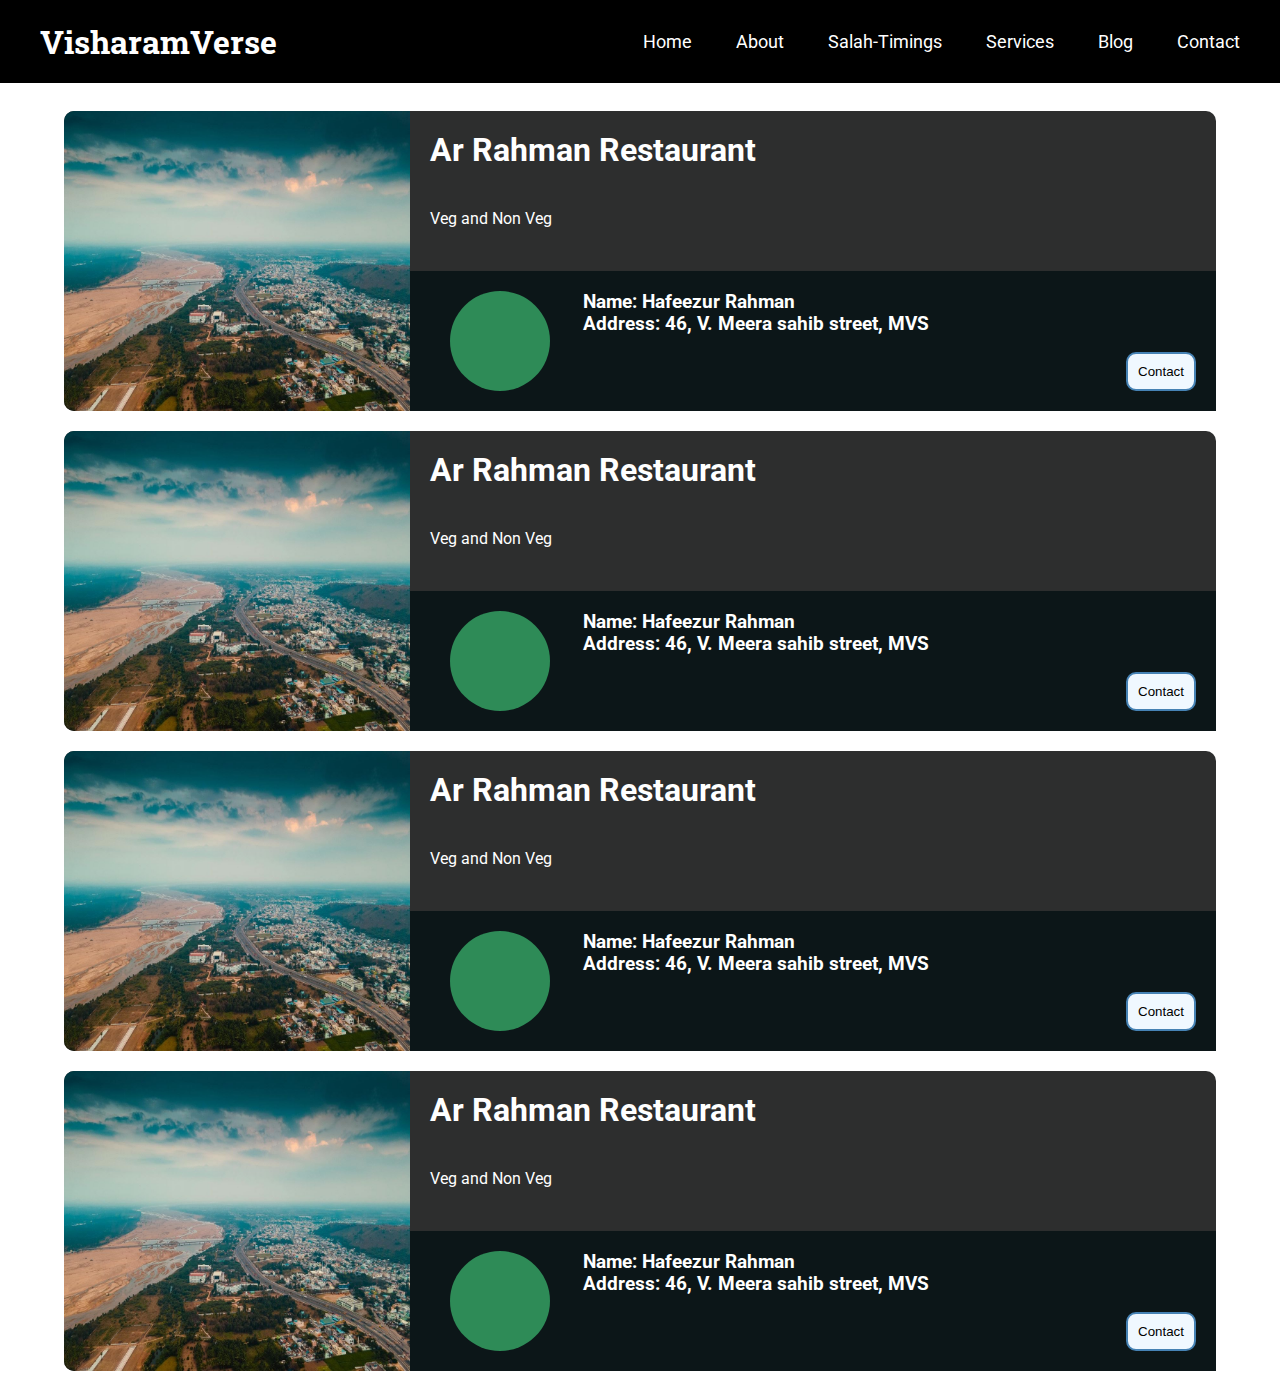
<file: restaurent.html>
<!DOCTYPE html>
<html lang="en">
<head>
    <meta charset="UTF-8">
    <meta name="viewport" content="width=device-width, initial-scale=1.0">
    <link rel="stylesheet" href="src/style.css"><link rel="preconnect" href="https://fonts.googleapis.com">
    <link rel="preconnect" href="https://fonts.gstatic.com" crossorigin>
    <link href="https://fonts.googleapis.com/css2?family=Roboto+Slab:wght@100..900&family=Roboto:ital,wght@0,100..900;1,100..900&display=swap" rel="stylesheet">
    <link rel='stylesheet' href='https://cdn-uicons.flaticon.com/2.6.0/uicons-solid-rounded/css/uicons-solid-rounded.css'> 
    <title>Visharam Verse</title>
</head>
<header>
    <h1>VisharamVerse</h1>
    <ul>
        <li><a href="index.html">Home</a></li>
        <li><a href="about.html">About</a></li>
        <li><a href="namaz.html">Salah-Timings</a></li>
        <li><a href="#services">Services</a></li>
        <li><a href="#">Blog</a></li>
        <li><a href="contact.html">Contact</a></li>
    </ul>
    <a href="#" id="menu" onclick="toggleMenu()">Menu</a>
</header>
<nav id="mobile-menu">
    <a href="index.html">Home</a>
    <a href="about.html">About</a>
    <a href="namaz.html">Salah</a>
    <a href="index.html#services">Services</a>
    <a href="#">Blog</a>
    <a href="contact.html">Contact</a>
</nav>
<body>
    <section id="rent">
        <div class="rentlist"><img src="src/mvs.jpg" alt="">
            <div class="rentdetails">
                <h1>Ar Rahman Restaurant</h1>
                <p>Veg and Non Veg</p>
                    <div class="owner">
                        <div class="ownerprofile"></div>
                        <div class="ownerdetails">
                            <h3>Name: Hafeezur Rahman</h3><h3>Address: 46, V. Meera sahib street, MVS</h3>
                            <button>Contact</button>
                        </div>
                    </div>
            </div>
        </div> <div class="rentlist"><img src="src/mvs.jpg" alt="">
            <div class="rentdetails">
                <h1>Ar Rahman Restaurant</h1>
                <p>Veg and Non Veg</p>
                    <div class="owner">
                        <div class="ownerprofile"></div>
                        <div class="ownerdetails">
                            <h3>Name: Hafeezur Rahman</h3><h3>Address: 46, V. Meera sahib street, MVS</h3>
                            <button>Contact</button>
                        </div>
                    </div>
            </div>
        </div> <div class="rentlist"><img src="src/mvs.jpg" alt="">
            <div class="rentdetails">
                <h1>Ar Rahman Restaurant</h1>
                <p>Veg and Non Veg</p>
                    <div class="owner">
                        <div class="ownerprofile"></div>
                        <div class="ownerdetails">
                            <h3>Name: Hafeezur Rahman</h3><h3>Address: 46, V. Meera sahib street, MVS</h3>
                            <button>Contact</button>
                        </div>
                    </div>
            </div>
        </div> 
        <div class="rentlist"><img src="src/mvs.jpg" alt="">
            <div class="rentdetails">
                <h1>Ar Rahman Restaurant</h1>
                <p>Veg and Non Veg</p>
                <div class="owner">
                    <div class="ownerprofile"></div>
                    <div class="ownerdetails">
                        <h3>Name: Hafeezur Rahman</h3><h3>Address: 46, V. Meera sahib street, MVS</h3>
                        <button>Contact</button>
                    </div>
                </div>
            </div>
        </div>
   
    </section>
    <script src="src/style.js"></script>
</body>
</html>
</file>
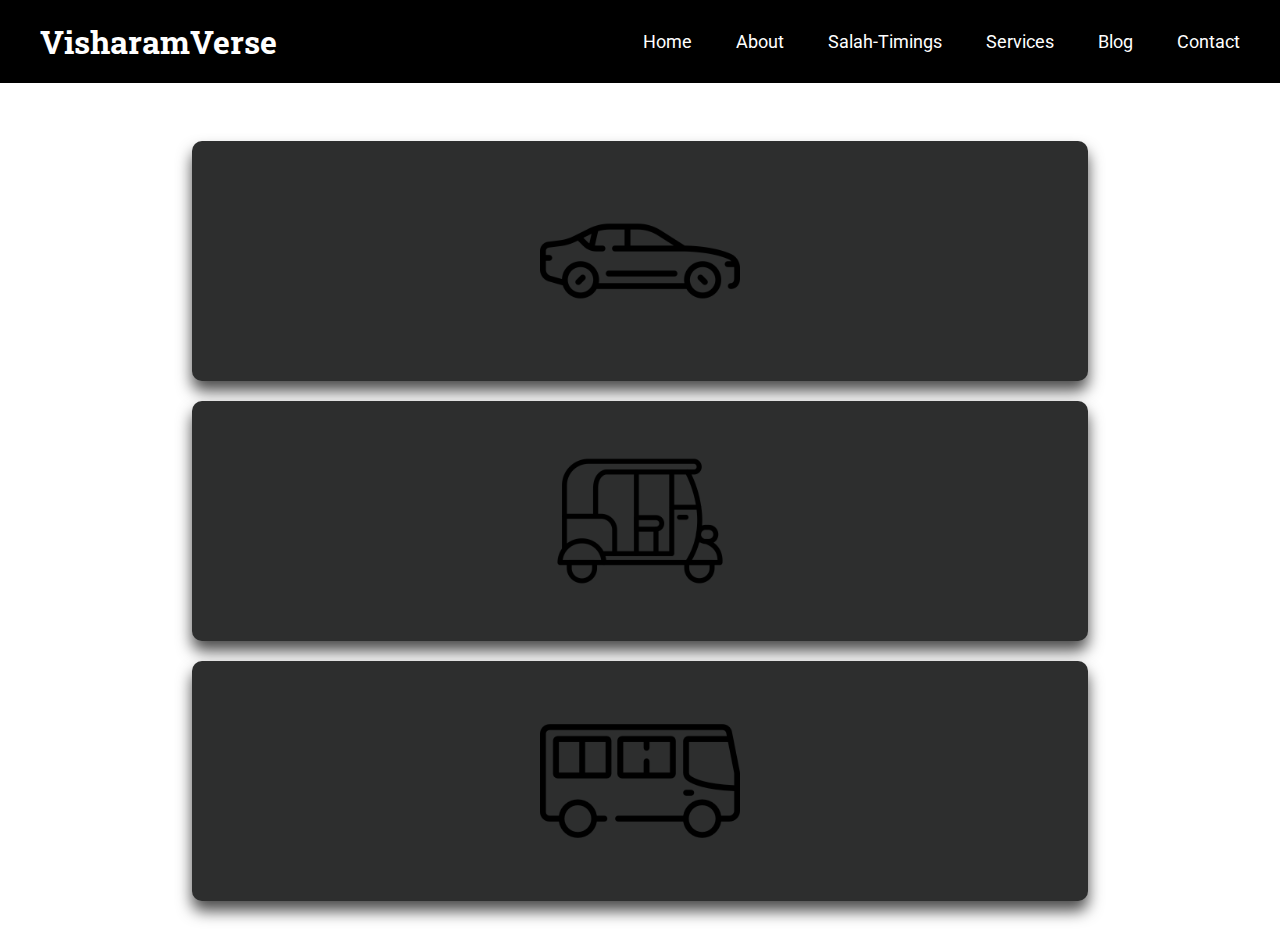
<file: transport.html>
<!DOCTYPE html>
<html lang="en">
<head>
    <meta charset="UTF-8">
    <meta name="viewport" content="width=device-width, initial-scale=1.0">
    <link rel="stylesheet" href="src/style.css"><link rel="preconnect" href="https://fonts.googleapis.com">
    <link rel="preconnect" href="https://fonts.gstatic.com" crossorigin>
    <link href="https://fonts.googleapis.com/css2?family=Roboto+Slab:wght@100..900&family=Roboto:ital,wght@0,100..900;1,100..900&display=swap" rel="stylesheet">
    <link rel='stylesheet' href='https://cdn-uicons.flaticon.com/2.6.0/uicons-solid-rounded/css/uicons-solid-rounded.css'> 
    <title>Visharam Verse</title>
</head>
<header>
    <h1>VisharamVerse</h1>
    <ul>
        <li><a href="index.html">Home</a></li>
        <li><a href="about.html">About</a></li>
        <li><a href="namaz.html">Salah-Timings</a></li>
        <li><a href="#services">Services</a></li>
        <li><a href="#">Blog</a></li>
        <li><a href="contact.html">Contact</a></li>
    </ul>
    <a href="#" id="menu" onclick="toggleMenu()">Menu</a>
</header>
<nav id="mobile-menu">
    <a href="index.html">Home</a>
    <a href="about.html">About</a>
    <a href="namaz.html">Salah</a>
    <a href="index.html#services">Services</a>
    <a href="#">Blog</a>
    <a href="contact.html">Contact</a>
</nav>
<body>
  
    <div id="transport">
    
        <a href="car.html"  class="translist"><img src="src/sedan.png" alt=""></a>
        <a href="auto.html"  class="translist"><img src="src/rickshaw.png" alt=""></a>
        <a href="van.html"  class="translist"><img src="src/bus.png" alt=""></a>
   
        
    </div>
    
    <script src="src/style.js"></script>
   
</body>
</html>
</file>
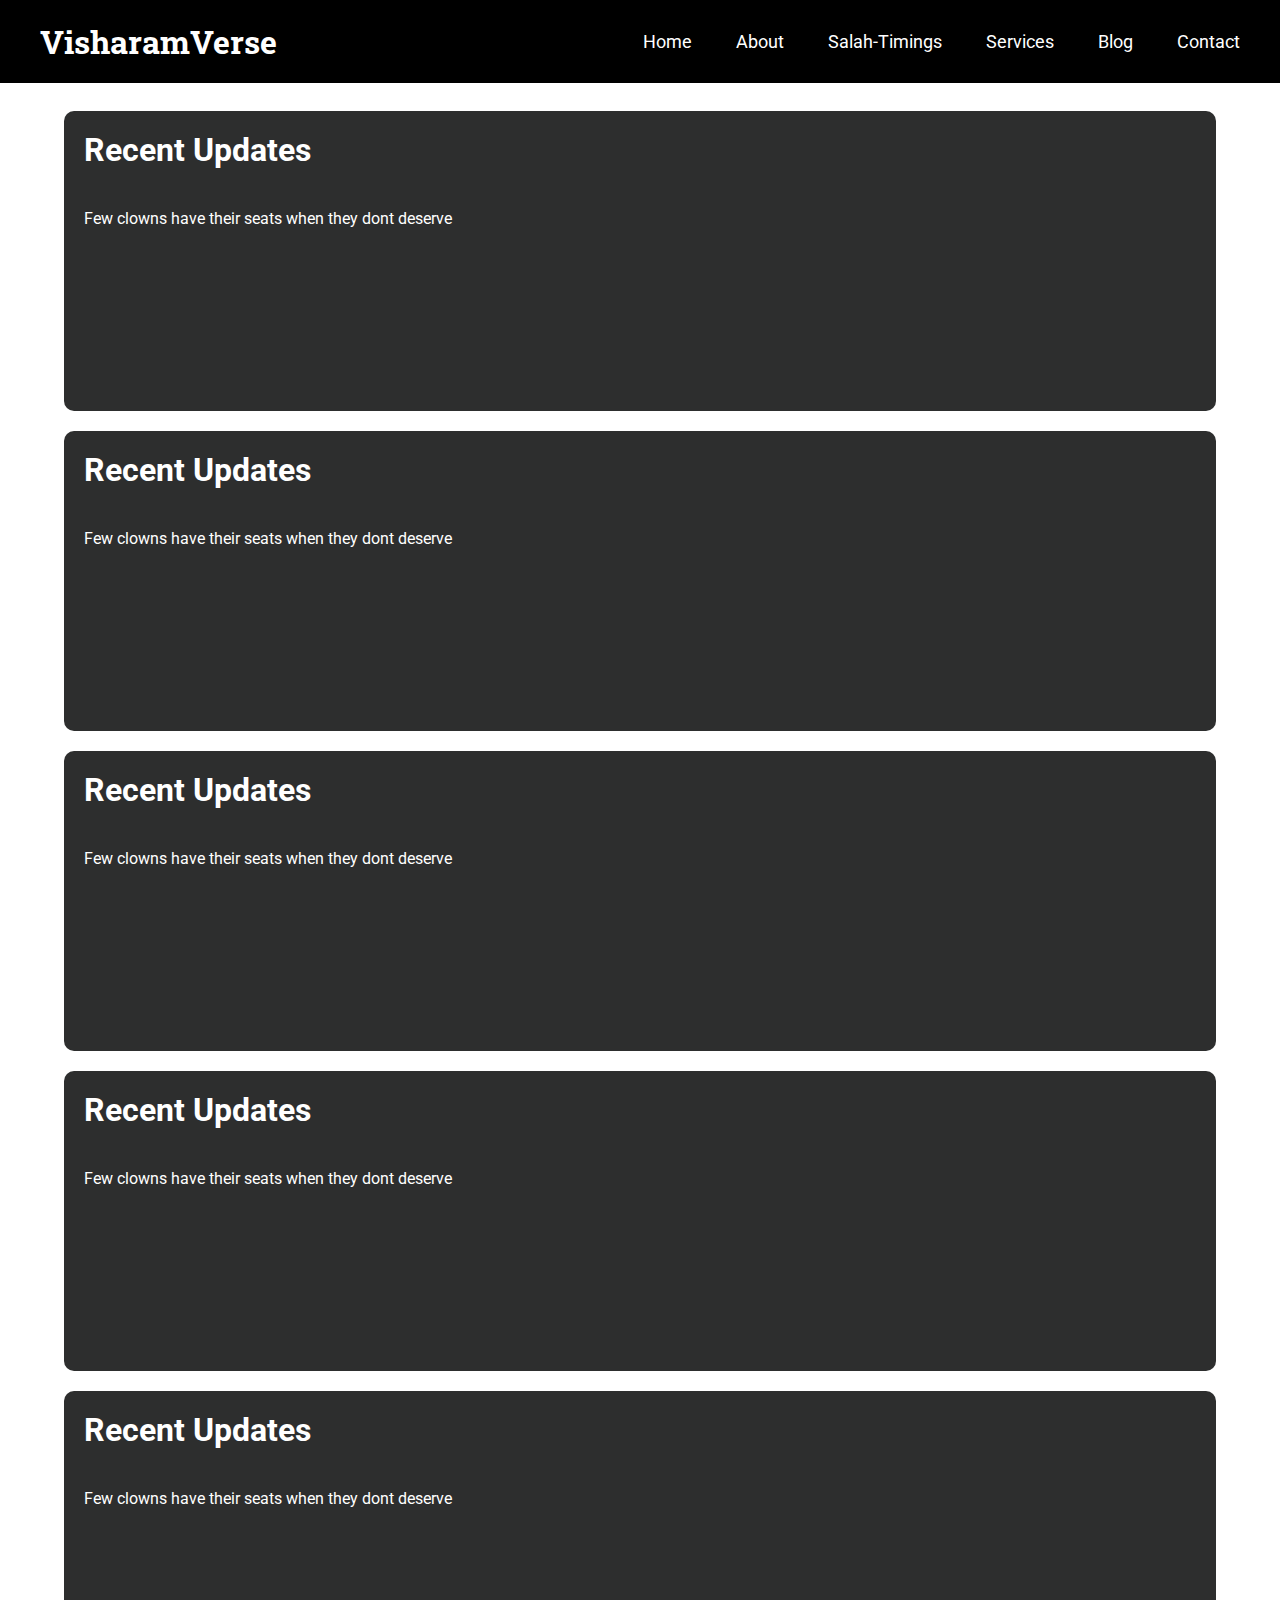
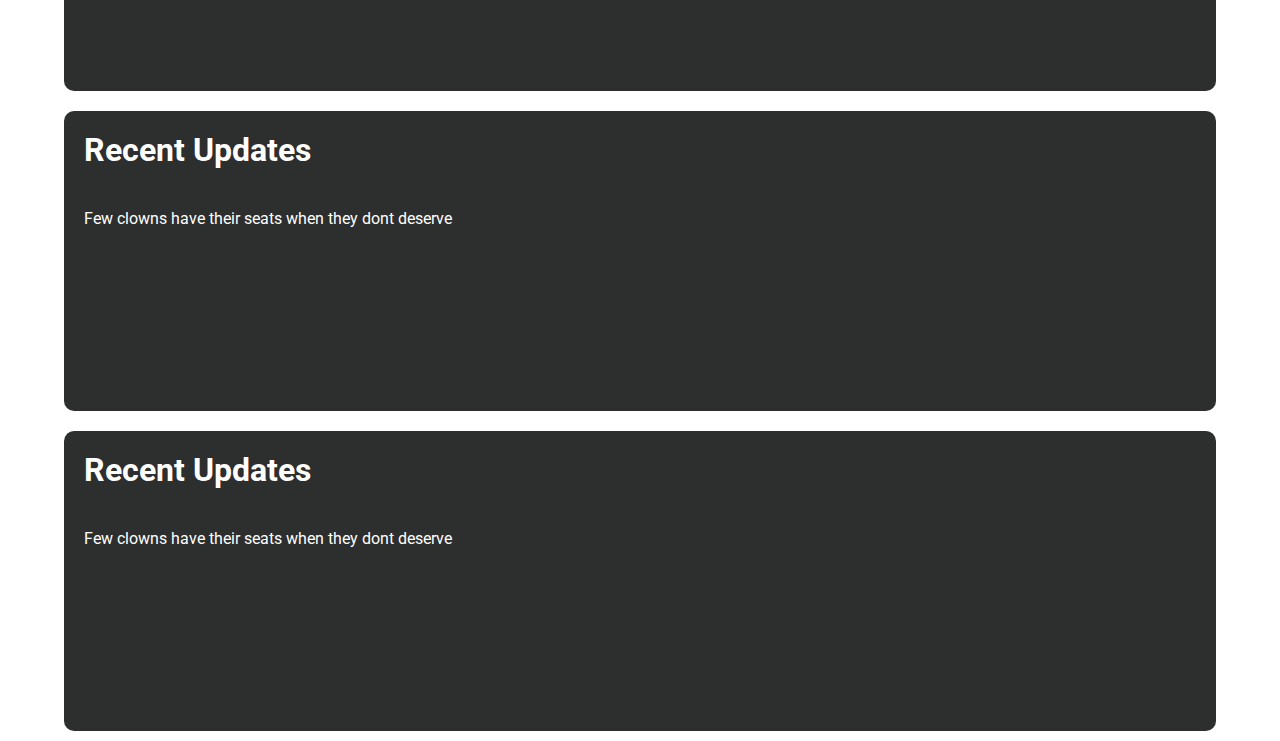
<file: updates.html>
<!DOCTYPE html>
<html lang="en">
<head>
    <meta charset="UTF-8">
    <meta name="viewport" content="width=device-width, initial-scale=1.0">
    <link rel="stylesheet" href="src/style.css"><link rel="preconnect" href="https://fonts.googleapis.com">
    <link rel="preconnect" href="https://fonts.gstatic.com" crossorigin>
    <link href="https://fonts.googleapis.com/css2?family=Roboto+Slab:wght@100..900&family=Roboto:ital,wght@0,100..900;1,100..900&display=swap" rel="stylesheet">
    <link rel='stylesheet' href='https://cdn-uicons.flaticon.com/2.6.0/uicons-solid-rounded/css/uicons-solid-rounded.css'> 
    <title>Visharam Verse</title>
</head>
<header>
    <h1>VisharamVerse</h1>
    <ul>
        <li><a href="index.html">Home</a></li>
        <li><a href="about.html">About</a></li>
        <li><a href="namaz.html">Salah-Timings</a></li>
        <li><a href="#services">Services</a></li>
        <li><a href="#">Blog</a></li>
        <li><a href="contact.html">Contact</a></li>
    </ul>
    <a href="#" id="menu" onclick="toggleMenu()">Menu</a>
</header>
<nav id="mobile-menu">
    <a href="index.html">Home</a>
    <a href="about.html">About</a>
    <a href="namaz.html">Salah</a>
    <a href="index.html#services">Services</a>
    <a href="#">Blog</a>
    <a href="contact.html">Contact</a>
</nav>
<body>
    <section id="rent">
        <div class="rentlist">
            <div class="rentdetails">
                <h1>Recent Updates </h1>
                <p>Few clowns have their seats when they dont deserve</p>
              
            </div>
        </div> 
        <div class="rentlist">
            <div class="rentdetails">
                <h1>Recent Updates </h1>
                <p>Few clowns have their seats when they dont deserve</p>
              
            </div>
        </div> 
        <div class="rentlist">
            <div class="rentdetails">
                <h1>Recent Updates </h1>
                <p>Few clowns have their seats when they dont deserve</p>
              
            </div>
        </div> 
        <div class="rentlist">
            <div class="rentdetails">
                <h1>Recent Updates </h1>
                <p>Few clowns have their seats when they dont deserve</p>
              
            </div>
        </div> 
        
        <div class="rentlist">
            <div class="rentdetails">
                <h1>Recent Updates </h1>
                <p>Few clowns have their seats when they dont deserve</p>
              
            </div>
        </div> 
        <div class="rentlist">
            <div class="rentdetails">
                <h1>Recent Updates </h1>
                <p>Few clowns have their seats when they dont deserve</p>
              
            </div>
        </div> 
        <div class="rentlist">
            <div class="rentdetails">
                <h1>Recent Updates </h1>
                <p>Few clowns have their seats when they dont deserve</p>
              
            </div>
        </div> 
         
        
   
    </section>
    <script src="src/style.js"></script>
</body>
</html>
</file>
<file: src/style.css>
*{
    margin: 0;
    padding: 0;
    box-sizing: border-box;
    scroll-behavior: smooth;
}

header{
    background-color: black;
    display: flex;
    padding: 20px;
    align-items: center;
    justify-content: space-between;
}

header h1{
    color: white;
    margin: 0 20px;
    font-family: "Roboto Slab", serif;
    font-optical-sizing: auto;
    font-weight: <weight>;
    font-style: normal;

}

header ul{
    list-style-type: none;
}
header ul li {
        display: inline-block;
}

header ul li a{
    color: white;
    text-decoration: none;
    margin: 20px;
    font-size: 18px;
    font-family: "Roboto", sans-serif;
    font-optical-sizing: auto;
    font-weight: <weight>;
    font-style: normal;
    font-variation-settings: "wdth" 100;

}

#menu{
    display: none;
    color: white;
    width: 50px;
    height: 50px;
}
.hero{
    margin: 20px;
    height: 400px;
    background-color: #2F2D2E;
    border-radius: 20px;
    display: flex;
    justify-content: center;
    align-items: center;
    font-size: 40px;
    color: white;
    box-shadow: 0px 2px 20px rgba(0, 0 , 0 , 0.7);
}

#services{
    display: flex;
    /* height: 400px; */

    margin: 30px;
    align-items: center;
    justify-content: space-evenly;
}
#services .servlists{
    height: auto;
    width: auto;
    padding: 30px;
    margin: 20px;
    background-color: #040F0F;
    box-shadow: 0 10px 15px rgba(0, 0 , 0 , 0.5);
    border-radius: 10px;
    display: flex;
    justify-content: center;
    align-items: center;
}


.servlists img{
    filter: brightness(0) invert(1);  
    height: 100px;
    width: 100px; 
}

#mvs{
    height: 300px;
    width:90%;
    border: 1px solid black;
    border-radius: 10px;
    box-shadow: 0 10px 15px rgba(0, 0 , 0 , 0.5);
    filter: brightness(1) invert(0); 
}

#services .servlists:hover{
    background-color: #f6efee;
    box-shadow: 0 15px 20px rgba(0, 0 , 0 , 0.5);
    transition-duration: 0.8s;
    border-radius: 10px;
}

.servlists:hover img{
    filter: brightness(0) invert(0); 
    
}
a{
    text-decoration: none;
    color: white;
}
.advertise{
    background-color: #004e89;
    color: white;
    font-size: 25px;
    text-align: center;
    margin: 20px 20px 50px;
    border-radius: 10px;
    padding: 10px; 
}

/* Index page responsive */

@media  screen and (max-width: 768px){
 

    header{
        display: flex;
        justify-content: space-between;
        align-items: center;

    }

    header h1{
        font-size: 25px;
    }

    #menu{
       display: block;
       line-height: 50px;
    }

    .servlists img{
        height: 40px;
        width: 40px;
    }

    nav{
        max-height: 0;               /* Start with zero height instead of display: none */
        overflow: hidden; 
       
        width: 100%;
        
        /* padding: 10px; */
        /* max-height: 50vh; */
        background-color: #151515;
        flex-direction: column;
        transition: max-height 0.7s ease;  
    }
    nav.expanded {
        max-height: 50vh;            /* Set max height when expanded */
        padding: 10px;               /* Restore padding when expanded */
    }
    nav a{
        display: block;
        font-size: 15px;
        box-shadow: 0 3px 5px rgba(255,255 ,255 , 0.5);
        border-radius: 5px;
        margin: 10px;
        transition-duration: 0.8s;
        padding: 5px;
        /* border-radius: 0; */
        text-align: center;
        color: black;
        background-color: lightgray;
    }
    .hero{
        font-size: 10px;
        display: flex;
        align-items: center;
        justify-content: center;
    }
    #services{
        display: flex;
        /* flex-direction: column; */
        flex-wrap: wrap;
        justify-content: center;
        align-content: center;
     
    }

    #services .servlists{
        height: 100px;
        width: 100px;
        padding: 20px;
    }
}

/* For about page */

#about{
    display: flex;
    flex-direction: column;
    padding: 100px;
    background-color: #0c1618;
    border-radius: 20px;
    box-shadow: 0 10px 15px rgba(0, 0 , 0 , 0.5);
    color: white;
    font-size: 25px;
    margin: 20px;
    display: flex;
    align-items: center;
}

#about p{
    margin: 20px 0;
}

@media screen and (max-width: 768px) {
    #about{
        font-size: 18px;
        display: flex;
        flex-direction: column;
        padding: 20px;
        align-items: center;
    }
    
}

/* For namaz timings */

#namaztimings tr{
    background-color: #0c1618;
    color: white;
    border-radius: 10px; /* 20px border radius for each row */
    display: flex;
    justify-content: space-around;
    margin: 5px;
    box-shadow: 0 1px 5px rgba(0, 0 , 0 , 0.7);
}

#namaztimings{
    display: flex;
    justify-content: center;
}

#namaztimings table{
    width: 100%;
    /* border-collapse: separate; To allow border-spacing     */
}

#namaztimings tr:nth-child(1){
    background-color: #151515;
   
}

#namaztimings th{
    font-size: 20px;
}

#namaztimings th, td{
    padding: 20px;
    
}

.salah .salahitems{
    padding: 20px;
    margin: 10px;
    background-color: #151515;
    box-shadow: 0 10px 15px rgba(0, 0 , 0 , 0.5);
    color: white;
    display: flex;
    width: 95%;
    justify-content: space-between;
    border-radius: 10px;


}
.salah{
    display: flex;
    flex-direction: column;
    /* justify-content: center; */
    align-items: center;
    margin: 20px;
}
.salah h1{
    margin: 20px;
    font-family: "Roboto", sans-serif;
    font-optical-sizing: auto;
    font-weight: <weight>;
    font-style: normal;
    font-variation-settings: "wdth" 100;
}
.salahitems h3:nth-child(2){
    color: seagreen;
}

@media screen and (max-width: 770px) {
     td{
        font-size: 10px;
        margin: 0;
        padding: 05px;
        /* border-radius: 5px; */
    }
    table th{
        padding: 0;
        margin: 0;
        display: none;
        
    }
    header ul{
        display: none;
    }
    tr{
        border-radius: 0px;
    }
    table{
        width: 100%;
        
    }
    .salah h1{
        font-size: 25px;
    }
    table tr th:nth-child(7){
        display: none;
    }
    table tr td:nth-child(7){
        display: none;
    }
    
}

/* For contact page */

#contact{
    display: flex;
    justify-content: center;
    align-items: center;
    min-height: 90vh;
}

#contact form{
    display: flex;
    flex-direction: column;
    /* align-items: center; */
    /* border: 1px solid  black; */
    padding: 30px;
    font-size: 20px;
    background-color: #2d2e2e;
    width: 500px;
    color: white;
    border-radius: 10px;
    box-shadow: 0 10px 15px rgba(0, 0 , 0 , 0.5);
}


#contact form input,textarea{
    padding: 10px;
    margin: 20px;
    border-radius: 5px;
    border: 0px solid black;
    box-shadow: 0 1px 10px rgba(0, 0 , 0 , 0.5);
    resize: vertical;
    
}

#contact form input:focus{
    outline: none;
    box-shadow: 0 1px 10px rgba(255,255 ,255 , 0.5);
   
    
}
#contact form textarea:focus{
    outline: none;
    box-shadow: 0 1px 10px rgba(255,255 ,255 , 0.5);
    resize: vertical;
    
}
#contact form input[type="SUBMIT"]{
    background-color: #9BC53D;
    color: white;
}

@media screen and (max-width: 768px) {
    #contact form {
        margin: 30px;
        
    }
    
}
footer {
    background-color: black;
    color: white;
    font-size: 20px;
    text-align: center;
    display: flex;
    align-items: center;
    justify-content: center;
    padding: 10px;
    font-family: "Roboto", sans-serif;
    font-optical-sizing: auto;
    font-weight: <weight>;
    font-style: normal;
    font-variation-settings: "wdth" 100;
    
}


/* House renting */

/* #rent{
    display: flex;
    justify-content: space-around;
    font-family: "Roboto", sans-serif;
    font-optical-sizing: auto;
    font-weight: <weight>;
    font-style: normal;
    font-variation-settings: "wdth" 100;
}
.rentlist{
    background-color: #2d2e2e;
    height: 200px;
    width: 200px;
    border-radius: 10px;
    display: flex;
    align-items: flex-start;
    flex-direction: column;
    align-items: center;
    justify-content: center;
    box-shadow: 0 1px 10px rgba(0, 0 , 0 , 0.9);
} */
/* .rentlist h1,h3,p{
    margin: 10px;
    color: white;

} */
#rent{
    display: flex;
    flex-direction: column;
    align-items: center;
    font-family: "Roboto", sans-serif;
    font-optical-sizing: auto;
    font-weight: <weight>;
    font-style: normal;
    font-variation-settings: "wdth" 100;
}

.rentlist{
    background-color: #2d2e2e;
    height: 300px;
    width: 90%;
    margin: 10px;
    border-radius: 10px;
    display: flex;
    /* justify-content: space-between; */
}
.rentlist img{
    height: auto;
    width: 30%;
    border-radius: 10px 0 0 10px;
}

.rentlist .rentdetails{
    display: flex;
    flex-direction: column;
    align-items: flex-start;
    color: white;
    width: 70%;
 
}
.rentdetails h1,p{
    padding: 10px;
}
.owner{
    background-color: #0c1618;
    margin-top: auto;
    width: 100%;
    display: flex;
    padding: 20px;
    justify-content: space-between;
    
}

.owner .ownerprofile{
    border-radius: 50%;
    background-color: seagreen;
    height: 100px;
    width: 100px;
    margin-left: 20px;
  
} 
.owner .ownerdetails{
    color: white;
    display: flex;
    flex-direction: column;
    /* justify-content: center; */
    /* align-items: flex-start; */
    width: 80%;


}
.ownerdetails button{
    align-self: flex-end;
    margin-top: auto;
}
.ownerdetails h1,p{
    
}
.owner button{
    border: 2px solid steelblue;
    background-color: aliceblue;
    color: black;
    
    /* margin-top: 20px; */
    padding: 10px;
    border-radius: 10px;
    
}
.rentdetails h1,p{
    margin: 10px;
}
@media  screen and (max-width: 780px) {
    #rent{
        display: flex;
        flex-direction: column;
        margin: 20px 0;
    }
    .rentlist{
        height: auto;
        display: flex;
        flex-direction: column;
        color: white;

    }
    .rentlist img,.owner{
        display: none;
    } 
  
    .rentlist img{
        width: 100%;
        height: 150px;
        border-radius: 10px 10px 0 0;
        
    }
    

    .owner{
        width: 100%;
        flex: 1;

    }
    
}

/* For advert.html */

#advert{
    display: flex;
    flex-direction: column;
    align-items: center;
    margin-top: 50px;
    font-family: "Roboto", sans-serif;
    font-optical-sizing: auto;
    font-weight: <weight>;
    font-style: normal;
    font-variation-settings: "wdth" 100;
    
}



#whatlink{
    color: black;
    box-shadow: 0 5px 10px rgba(0, 0 , 0 , 0.7) ;
    padding: 20px;
    background-color: #9BC53D;
    font-size: 20px;
    margin: 20px;
    border-radius: 10px;

}
.advertcontact{
    margin: 30px 0;
    width: 700px;
}

@media  screen and (max-width: 780px) {
        .advertcontact{
            width: 420px;
            margin: -50px 0px;
        }
        #advert h1{
            text-align: center;
            font-size: 20px;
            margin: 0 30px;
        }
        #whatlink{
            font-size: 18px;
            padding: 15px;
        }
}

/* Transport part */

#transport{
    display: flex;
    flex-direction: column;
    margin: 30px 0;
    align-items: center;
}

#transport .translist{
    background-color: #2d2e2e;
    box-shadow: 0 10px 15px rgba(0, 0 , 0 , 0.7);
    width: 70%;
    height: auto;
    margin: 10px;
    display: flex;
    justify-content: center;
    padding: 20px;
    border-radius: 10px;
}

.translist img{
    width: 200px;
    height: 200px;
    

}


.translist:hover img {
    filter: brightness(0) invert(1); 
    transition-duration: 0.8s;
}

#transport .translist:hover{ 
    background-color: #151515;
   
}
</file>
